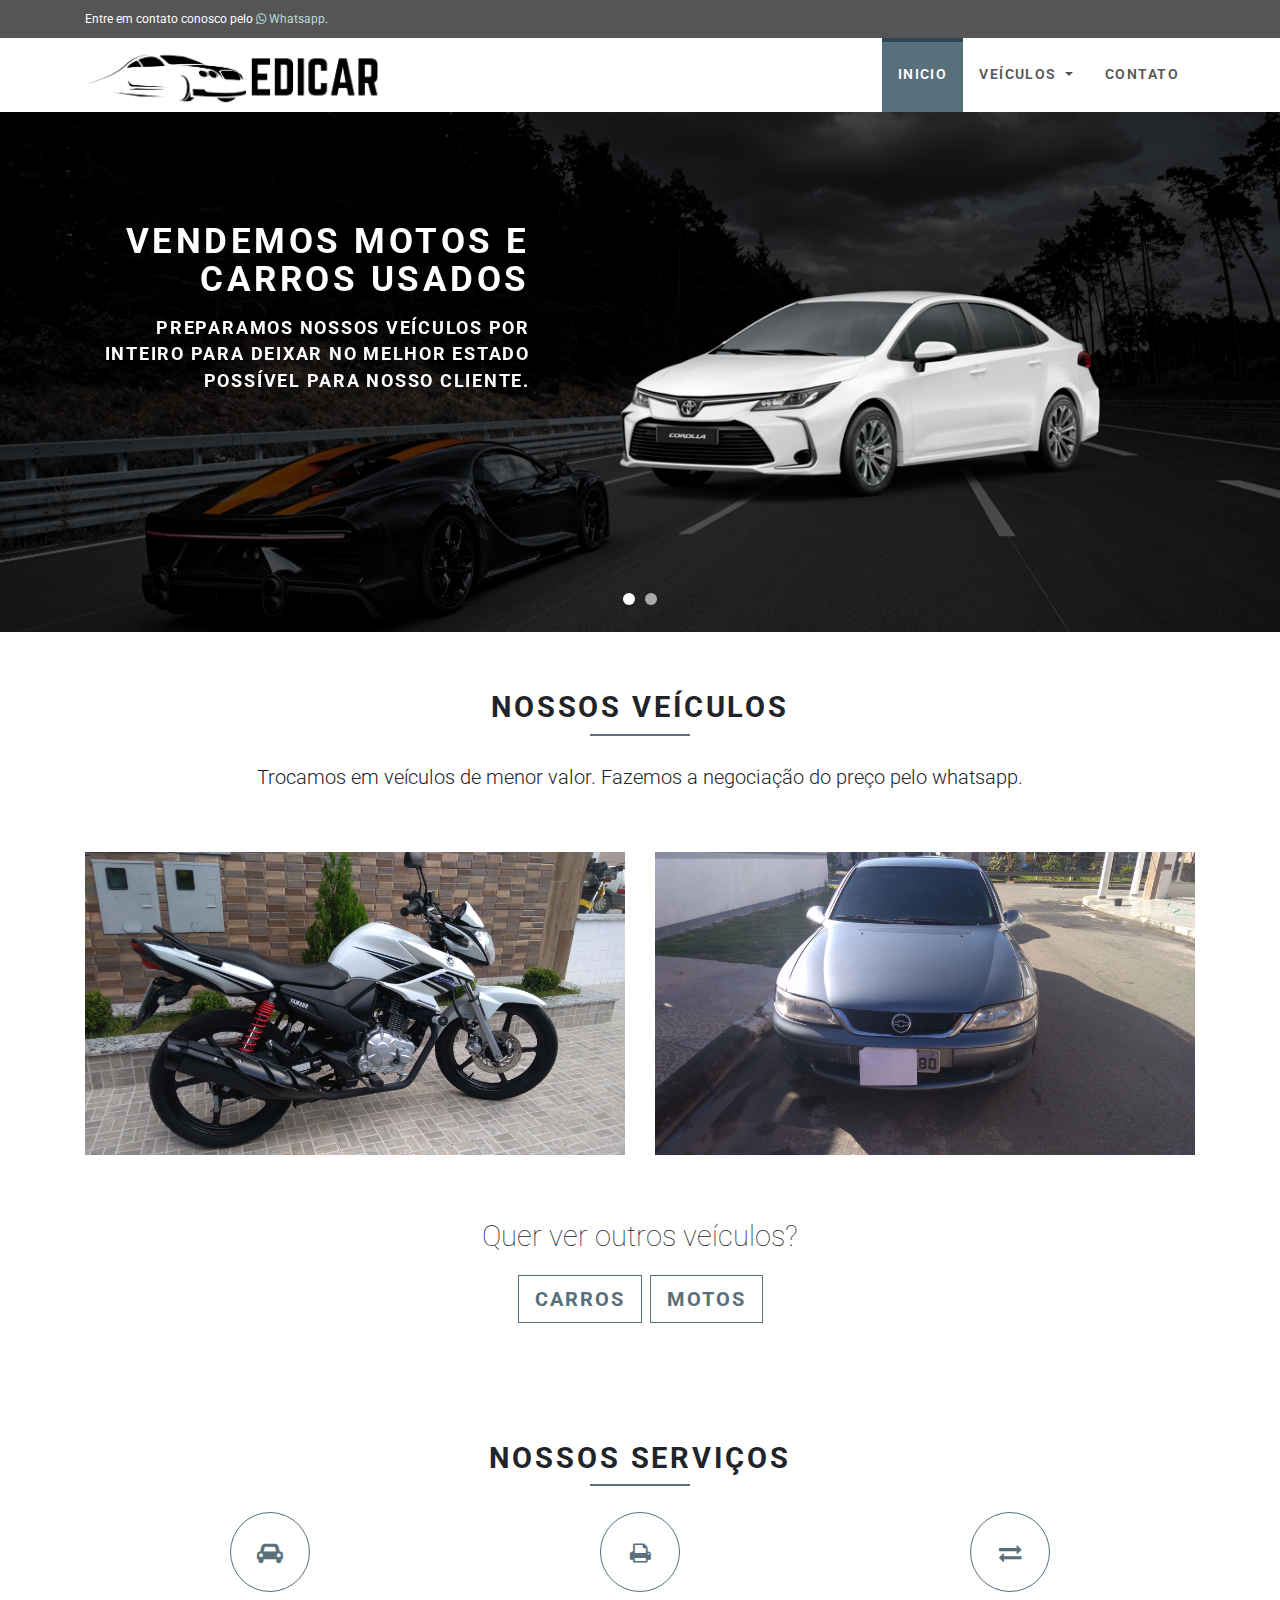
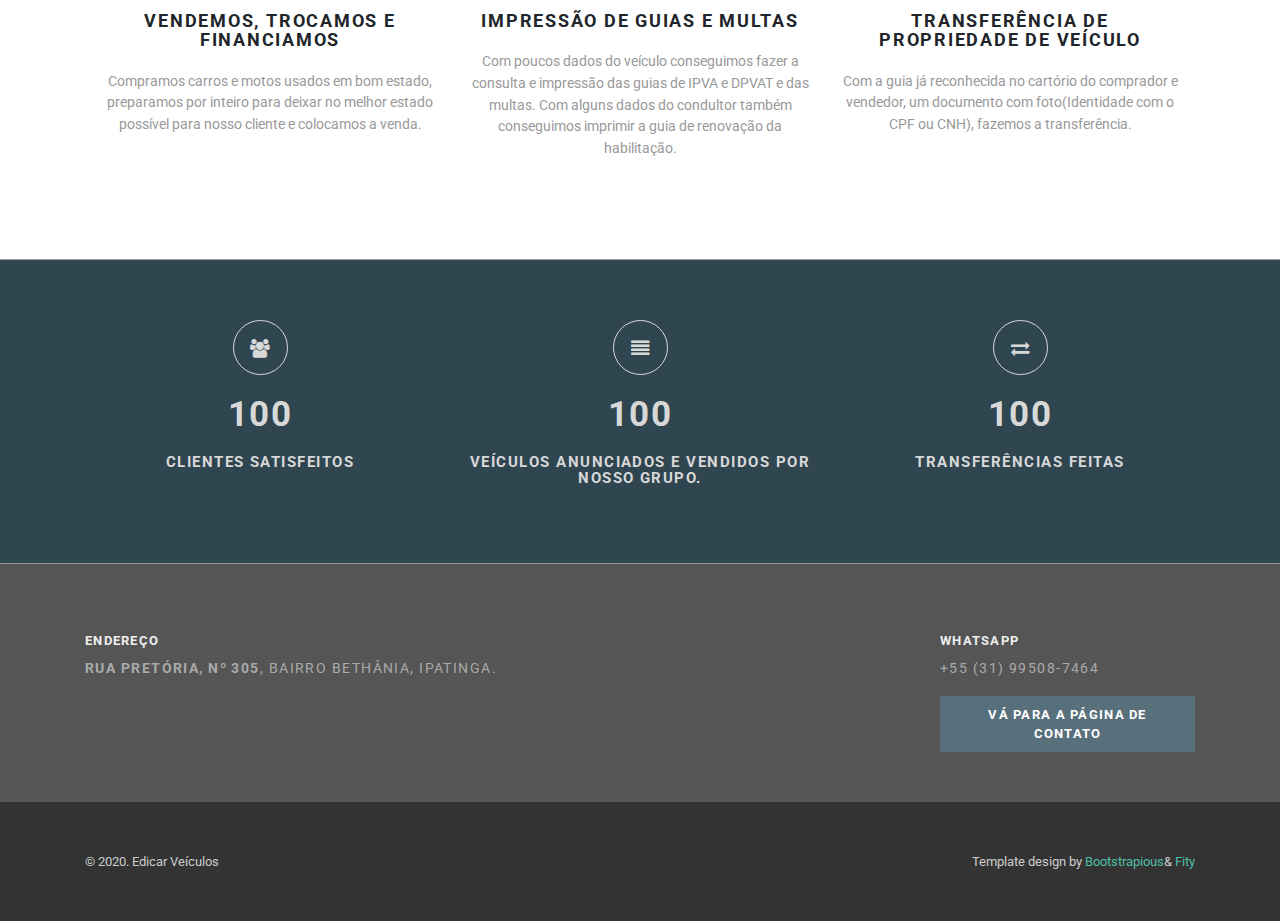
<file: index.html>
<!DOCTYPE html>
<html>
  <head>
    <meta charset="utf-8">
    <meta http-equiv="X-UA-Compatible" content="IE=edge">
    <title>EdiCar</title>
    <meta name="description" content="">
    <meta name="viewport" content="width=device-width, initial-scale=1">
    <meta name="robots" content="all,follow">
    <!-- Bootstrap CSS-->
    <link rel="stylesheet" href="vendor/bootstrap/css/bootstrap.min.css">
    <!-- Font Awesome CSS-->
    <link rel="stylesheet" href="vendor/font-awesome/css/font-awesome.min.css">
    <!-- Google fonts - Roboto-->
    <link rel="stylesheet" href="https://fonts.googleapis.com/css?family=Roboto:300,400,700">
    <!-- Bootstrap Select-->
    <link rel="stylesheet" href="vendor/bootstrap-select/css/bootstrap-select.min.css">
    <!-- owl carousel-->
    <link rel="stylesheet" href="vendor/owl.carousel/assets/owl.carousel.css">
    <link rel="stylesheet" href="vendor/owl.carousel/assets/owl.theme.default.css">
    <!-- theme stylesheet-->
    <link rel="stylesheet" href="css/style.default.css" id="theme-stylesheet">
    <!-- Custom stylesheet - for your changes-->
    <link rel="stylesheet" href="css/custom.css">
    <!-- Favicon and apple touch icons-->
    <link rel="shortcut icon" href="img/favicon.ico" type="image/x-icon">
    <link rel="apple-touch-icon" href="img/apple-touch-icon.png">
    <link rel="apple-touch-icon" sizes="57x57" href="img/apple-touch-icon-57x57.png">
    <link rel="apple-touch-icon" sizes="72x72" href="img/apple-touch-icon-72x72.png">
    <link rel="apple-touch-icon" sizes="76x76" href="img/apple-touch-icon-76x76.png">
    <link rel="apple-touch-icon" sizes="114x114" href="img/apple-touch-icon-114x114.png">
    <link rel="apple-touch-icon" sizes="120x120" href="img/apple-touch-icon-120x120.png">
    <link rel="apple-touch-icon" sizes="144x144" href="img/apple-touch-icon-144x144.png">
    <link rel="apple-touch-icon" sizes="152x152" href="img/apple-touch-icon-152x152.png">
    <!-- Tweaks for older IEs--><!--[if lt IE 9]>
        <script src="https://oss.maxcdn.com/html5shiv/3.7.3/html5shiv.min.js"></script>
        <script src="https://oss.maxcdn.com/respond/1.4.2/respond.min.js"></script><![endif]-->
  </head>
  <body>
    <div id="all">
      <!-- Top bar-->
      <div class="top-bar">
        <div class="container">
          <div class="row d-flex align-items-center">
            <div class="col-md-6 d-md-block d-none">
              <p>Entre em contato conosco pelo <a href="#"><i class="fa fa-whatsapp"></i> Whatsapp</a>.</p>
            </div>
            <div class="col-md-6">
              <div class="d-flex justify-content-md-end justify-content-between">
                <ul class="list-inline contact-info d-block d-md-none">
                  <li class="list-inline-item"><a href="https://api.whatsapp.com/send?phone=5531995087464"><i class="fa fa-whatsapp"></i>Whatsapp</a> para contato.</li>
                </ul>
              </div>
            </div>
          </div>
        </div>
      </div>
      <!-- Top bar end-->
      <!-- Navbar Start-->
      <header class="nav-holder make-sticky">
        <div id="navbar" role="navigation" class="navbar navbar-expand-lg">
          <div class="container"><a href="index.html" class="navbar-brand home"><img src="img/logo.png" alt="Edicar logo" class="d-none d-md-inline-block logo"><img src="img/logo.png" alt="Edicar logo" class="d-inline-block d-md-none logo-small"><span class="sr-only">Universal - go to homepage</span></a>
            <button type="button" data-toggle="collapse" data-target="#navigation" class="navbar-toggler btn-template-outlined"><span class="sr-only">Toggle navigation</span><i class="fa fa-align-justify"></i></button>
            <div id="navigation" class="navbar-collapse collapse">
              <ul class="nav navbar-nav ml-auto">
                <li class="nav-item active"><a href="index.html" >Inicio </a></li>
                <li class="nav-item dropdown"><a href="javascript: void(0)" data-toggle="dropdown" class="dropdown-toggle">Veículos <b class="caret"></b></a>
                  <ul class="dropdown-menu">
                    <li class="dropdown-item"><a href="carros.html" class="nav-link">Lista de Carros</a></li>
                    <li class="dropdown-item"><a href="motos.php" class="nav-link">Lista de Motos</a></li>
                  </ul>
                </li>
                <li class="nav-item"><a href="contato.html" >Contato <b class="caret"></b></a></li>
              </ul>
            </div>
            <div id="search" class="collapse clearfix">
              <form role="search" class="navbar-form">
                <div class="input-group">
                  <input type="text" placeholder="Search" class="form-control"><span class="input-group-btn">
                    <button type="submit" class="btn btn-template-main"><i class="fa fa-search"></i></button></span>
                </div>
              </form>
            </div>
          </div>
        </div>
      </header>
      <!-- Navbar End-->
      
      <section style="background: url('img/photo.jpg') center center repeat; background-size: cover;" class="relative-positioned">
        <!-- Carousel Start-->
        <div class="home-carousel">
          <div class="dark-mask mask-primary"></div>
          <div class="container">
            <div class="homepage owl-carousel">
              <div class="item">
                <div class="row">
                  <div class="col-md-5 text-right">
                    <p><img src="img/logo.png" alt="" class="ml-auto"></p>
                    <h1>VENDEMOS MOTOS E CARROS USADOS</h1>
                    <p>Preparamos nossos veículos por inteiro para deixar no melhor estado possível para nosso cliente.</p>
                  </div>
                  <div class="col-md-7"><img src="img/corolla.png" alt="" class="img-fluid"></div>
                </div>
              </div>
              <div class="item">
                <div class="row">
                  <div class="col-md-7 text-center"><img src="img/cb1000.png" alt="" class="img-fluid"></div>
                  <div class="col-md-5">
                    <h2>Fazemos serviço de despachante</h2>
                    <ul class="list-unstyled">
                      <li>Fazemos a consulta da situação</li>
                      <li>Fazemos o emplacamento</li>
                      <li>Fazemos a transferencia de propriedade</li>
                      <li>Fazemos a consulta e emissão das guias de IPVA e DPVAT</li>
                    </ul>
                  </div>
                </div>
              </div>
            </div>
          </div>
        </div>
        <!-- Carousel End-->
      </section>

      
      <section class="bar background-white no-mb">
        <div data-animate="fadeInUpBig" class="container"> 
          <div class="row">
            <div class="col-md-12">
              <div class="heading text-center">
                <h2>Nossos Veículos</h2>
              </div>
              <p class="lead">Trocamos em veículos de menor valor. Fazemos a negociação do preço pelo whatsapp.</p>
              <div class="row portfolio text-center color-white">
                <div class="col-md-6">
                  <div class="box-image">
                    <div class="image"><img src="img/Motos/0001/1.jpg" alt="" class="img-fluid">
                      <div class="overlay d-flex align-items-center justify-content-center">
                        <div class="content">
                          <div class="name">
                            <h3><a href="moto-detalhe.html" class="color-white">Fazer 150 2014 Branca</a></h3>
                          </div>
                          <div class="text">
                            <p class="buttons"><a href="moto-detalhe.html" class="btn btn-template-outlined-white">Ver Moto</a><a href="motos.php" class="btn btn-template-outlined-white">Ver Outras Motos</a></p>
                          </div>
                        </div>
                      </div>
                    </div>
                  </div>
                </div>
                <div class="col-md-6">
                  <div class="box-image">
                    <div class="image"><img src="img/Carros/001/1.jpg" alt="" class="img-fluid">
                      <div class="overlay d-flex align-items-center justify-content-center">
                        <div class="content">
                          <div class="name">
                            <h3><a href="carro-detalhe.html" class="color-white">Ford Focus 2010 Prata</a></h3>
                          </div>
                          <div class="text">
                            <p class="buttons"><a href="carro-detalhe.html" class="btn btn-template-outlined-white">Ver Carro</a><a href="carros.html" class="btn btn-template-outlined-white">Ver outros Carros</a></p>
                          </div>
                        </div>
                      </div>
                    </div>
                  </div>
                </div>
              </div>
              <div class="see-more text-center">
                <p>Quer ver outros veículos?</p><a href="carros.html" class="btn btn-lg btn-template-outlined">Carros</a> <a href="motos.html" class="btn btn-lg btn-template-outlined separador">Motos</a>
              </div>
            </div>
          </div>
        </div>
      </section>

      <section class="bar">
        <div class="container text-center">
          <div class="col-md-12">
            <div class="heading text-center">
              <h2>Nossos Serviços</h2>
            </div>
            <div class="row">
              <div class="col-lg-4 col-md-6">
                <div class="box-simple">
                  <div class="icon-outlined"><i class="fa fa-car"></i></div>
                  <h3 class="h4">Vendemos, Trocamos e Financiamos</h3>
                  <p>Compramos carros e motos usados em bom estado, preparamos por inteiro para deixar no melhor estado possível para nosso cliente e colocamos a venda.</p>
                </div>
              </div>
              <div class="col-lg-4 col-md-6">
                <div class="box-simple">
                  <div class="icon-outlined"><i class="fa fa-print"></i></div>
                  <h3 class="h4">Impressão de Guias e Multas</h3>
                  <p>Com poucos dados do veículo conseguimos fazer a consulta e impressão das guias de IPVA e DPVAT e das multas. Com alguns dados do condultor também conseguimos imprimir a guia de renovação da habilitação.</p>
                </div>
              </div>
              <div class="col-lg-4 col-md-6">
                <div class="box-simple">
                  <div class="icon-outlined"><i class="fa fa-exchange"></i></div>
                  <h3 class="h4">transferência de propriedade de veículo</h3>
                  <p>Com a guia já reconhecida no cartório do comprador e vendedor, um documento com foto(Identidade com o CPF ou CNH), fazemos a transferência.</p>
                </div>
              </div>
            </div>
          </div>
        </div>
      </section>

      <section class="bar background-pentagon no-mb">
        <div class="container">
          <div class="row showcase text-center">
            <div class="col-md-4 col-sm-6">
              <div class="item">
                <div class="icon-outlined icon-sm icon-thin"><i class="fa fa-users"></i></div>
                <h4><span class="h1 counter">100</span><br>Clientes satisfeitos</h4>
              </div>
            </div>
            <div class="col-md-4 col-sm-6">
              <div class="item">
                <div class="icon-outlined icon-sm icon-thin"><i class="fa fa-align-justify"></i></div>
                <h4><span class="h1 counter">100</span><br> Veículos anunciados e vendidos por nosso grupo.</h4>
              </div>
            </div>
            <div class="col-md-4 col-sm-6">
              <div class="item">
                <div class="icon-outlined icon-sm icon-thin"><i class="fa fa-exchange"></i></div>
                <h4><span class="h1 counter">100</span><br>transferências Feitas</h4>
              </div>
            </div>
          </div>
        </div>
      </section>

      <!-- FOOTER -->
      <footer class="main-footer">
        <div class="container">
          <div class="row">
            <div class="col-lg-9">
              <h4 class="h6">Endereço</h4>
              <p class="text-uppercase"><strong>Rua Pretória, nº 305</strong>, Bairro Bethânia, Ipatinga.</p>
              <hr class="d-block d-lg-none">
            </div>

            <div class="col-lg-3">
              <h4 class="h6">Whatsapp</h4>
              <p class="text-uppercase">+55 (31) 99508-7464</p><a href="contact.html" class="btn btn-template-main">Vá para a página de contato</a>
              <hr class="d-block d-lg-none">
            </div>
          </div>
        </div>
        <div class="copyrights">
          <div class="container">
            <div class="row">
              <div class="col-lg-4 text-center-md">
                <p>&copy; 2020. Edicar Veículos</p>
              </div>
              <div class="col-lg-8 text-right text-center-md">
                <p>Template design by <a href="https://bootstrapious.com/snippets">Bootstrapious </a>&  <a href="https://fity.cz/">Fity</a></p>
                <!-- Please do not remove the backlink to us unless you purchase the Attribution-free License at https://bootstrapious.com/donate. Thank you. -->
              </div>
            </div>
          </div>
        </div>
      </footer>
    </div>
    <!-- Javascript files-->
    <script src="vendor/jquery/jquery.min.js"></script>
    <script src="vendor/popper.js/umd/popper.min.js"> </script>
    <script src="vendor/bootstrap/js/bootstrap.min.js"></script>
    <script src="vendor/jquery.cookie/jquery.cookie.js"> </script>
    <script src="vendor/waypoints/lib/jquery.waypoints.min.js"> </script>
    <script src="vendor/jquery.counterup/jquery.counterup.min.js"> </script>
    <script src="vendor/owl.carousel/owl.carousel.min.js"></script>
    <script src="vendor/owl.carousel2.thumbs/owl.carousel2.thumbs.min.js"></script>
    <script src="js/jquery.parallax-1.1.3.js"></script>
    <script src="vendor/bootstrap-select/js/bootstrap-select.min.js"></script>
    <script src="vendor/jquery.scrollto/jquery.scrollTo.min.js"></script>
    <script src="js/front.js"></script>
  </body>
</html>
</file>
<file: css/style.default.css>
/*

==================================================================================
==================================================================================

Universal Template 

https://bootstrapious.com/p/universal-business-e-commerce-template

==================================================================================
==================================================================================

*/
/*
*
* =====================
* GENERAL
* =====================
*
*/
.boxed {
  background: url("../img/boxed-pattern.png");
}

.boxed #all {
  max-width: 1200px;
  margin: 0 auto;
  background: #fff;
  -webkit-box-shadow: 0 0 5px #ccc;
  box-shadow: 0 0 5px #ccc;
}

a {
  -webkit-transition: all 0.3s !important;
  transition: all 0.3s !important;
  display: inline-block;
}

button {
  cursor: pointer;
}

strong {
  font-weight: 700;
}

p.lead {
  margin-bottom: 40px;
  text-align: center;
}

.accent {
  color: #4fbfa8;
}

.tooltip {
  font-family: "Roboto", Helvetica, Arial, sans-serif;
}

.bs-select .dropdown-menu .dropdown-menu {
  min-height: 20px;
  display: block;
}

.bs-select .dropdown-menu .dropdown-menu a {
  padding: 6px 10px;
  color: #666;
  font-weight: 700;
  text-decoration: none !important;
  display: block;
  font-size: .8rem;
  text-transform: uppercase;
  letter-spacing: 0.1em;
  font-family: "Roboto", Helvetica, Arial, sans-serif;
  outline: none;
}

.heading-light {
  font-weight: 300 !important;
}

.text-bold {
  font-weight: 700;
}

.text-small {
  font-size: 0.9rem;
}

.text-uppercase {
  text-transform: uppercase;
  letter-spacing: 0.1em;
}

.no-letter-spacing {
  letter-spacing: 0 !important;
}

.bar {
  padding: 60px 0;
}

.bar.padding-big {
  padding: 50px 0;
}

.pagination {
  margin-top: 20px;
}

#pagination .pagination {
  margin-bottom: 40px;
}

.text-sm, .form-group label, #blog-listing-big .date-comments a, #blog-listing-medium .date-comments a, #blog-listing-big p.intro, #blog-listing-medium p.intro {
  font-size: 0.9rem;
}

.text-xs {
  font-size: 0.9rem;
}

.text-xs * {
  font-size: 0.9rem;
}

@media (max-width: 767px) {
  .text-sm-center {
    text-align: center !important;
  }
}

@media (max-width: 991px) {
  .text-md-center {
    text-align: center !important;
  }
}

@media (max-width: 1199px) {
  .text-lg-center {
    text-align: center !important;
  }
}

@media (max-width: 767px) {
  .text-center-sm {
    text-align: center !important;
  }
}

@media (max-width: 991px) {
  .text-center-md {
    text-align: center !important;
  }
}

@media (max-width: 1199px) {
  .text-center-sm, .text-center-xs {
    text-align: center !important;
  }
}

.bg-gray {
  background: #e9ecef !important;
}

.bg-gray-dark {
  background: #555 !important;
}

.bg-primary {
  background: #4fbfa8 !important;
}

.color-white {
  color: #fff !important;
}

.color-white * {
  color: #fff !important;
}

.bg-white {
  background: #fff !important;
}

.bg-fixed {
  background-attachment: fixed !important;
}

.light-gray {
  background: #eee;
}

.no-mb {
  margin-bottom: 0 !important;
}

.no-mt {
  margin-top: 0 !important;
}

.no-horizontal-padding {
  padding-left: 0 !important;
  padding-right: 0 !important;
}

.mb-small {
  margin-bottom: 20px !important;
}

.no-padding-top {
  padding-top: 0 !important;
}

.no-padding-bottom {
  padding-bottom: 0 !important;
}

.padding-horizontal {
  padding-left: 30px !important;
  padding-right: 30px !important;
}

.relative-positioned {
  position: relative;
  z-index: 1;
}

.jumbotron {
  margin: 0;
}

.owl-carousel.equal-height .owl-stage {
  display: -webkit-box !important;
  display: -ms-flexbox !important;
  display: flex !important;
  -webkit-box-align: stretch !important;
  -ms-flex-align: stretch !important;
  align-items: stretch !important;
}

.background-pentagon, #heading-breadcrumbs {
  background: #2F4550;
  color: whitesmoke;
  border-top: 1px solid #999;
  border-bottom: 1px solid #999;
}

.heading, .panel-heading {
  margin-bottom: 1rem;
}

.heading h1, .panel-heading h1, .heading h2, .panel-heading h2, .heading h3, .panel-heading h3, .heading h4, .panel-heading h4, .heading h5, .panel-heading h5, .heading h6, .panel-heading h6 {
  line-height: 1.1;
  display: inline-block;
  margin-bottom: 0;
  padding-bottom: 10px;
  text-transform: uppercase;
  letter-spacing: 0.1em;
}

.heading h1:after, .panel-heading h1:after, .heading h2:after, .panel-heading h2:after, .heading h3:after, .panel-heading h3:after, .heading h4:after, .panel-heading h4:after, .heading h5:after, .panel-heading h5:after, .heading h6:after, .panel-heading h6:after {
  content: " ";
  display: block;
  width: 100px;
  height: 2px;
  margin-top: .6rem;
  background: #586F7C;
}

.heading.text-center h1:after, .text-center.panel-heading h1:after, .heading.text-center h2:after, .text-center.panel-heading h2:after, .heading.text-center h3:after, .text-center.panel-heading h3:after, .heading.text-center h4:after, .text-center.panel-heading h4:after, .heading.text-center h5:after, .text-center.panel-heading h5:after, .heading.text-center h6:after, .text-center.panel-heading h6:after {
  margin-left: auto;
  margin-right: auto;
}

.buttons a {
  margin: 0 3px;
}

.dropdown-item.active, .dropdown-item:active {
  background: #9adacd;
}

.card {
  border-radius: 0;
  margin-bottom: 10px;
}

.card-header {
  border-radius: 0;
  padding: 20px;
}

.card-header h1, .card-header h2, .card-header h3, .card-header h4, .card-header h5, .card-header h6 {
  text-transform: uppercase;
  letter-spacing: 0.1em;
  font-size: 0.935rem;
  margin: 0 !important;
}

.card-header a {
  color: #333;
}

.card-body p {
  font-size: 0.9rem;
  color: #333;
}

.alert {
  border-radius: 0;
}

#heading-breadcrumbs {
  padding: 2rem 0;
  border-top: none !important;
  border-bottom: none !important;
}

#heading-breadcrumbs .breadcrumb {
  margin-bottom: 0;
  background: none;
  font-size: 0.9rem;
}

#heading-breadcrumbs h1 {
  text-transform: uppercase;
  letter-spacing: 0.1em;
  margin-bottom: 0;
}

#heading-breadcrumbs li {
  text-transform: uppercase;
  letter-spacing: 0.1em;
}

.row.no-space {
  margin-left: 0;
  margin-right: 0;
}

.row.no-space div[class*="col-"] {
  padding: 0;
}

.row.no-space .box-image {
  margin: 0;
}

.owl-carousel .owl-dots {
  margin-top: 20px;
  text-align: center;
}

.owl-carousel .owl-dots .owl-dot {
  display: inline-block;
  margin: 0 5px;
}

.owl-carousel .owl-dots .owl-dot.active span {
  background: #fff;
}

.owl-carousel .owl-dots .owl-dot span {
  display: block;
  width: 12px;
  height: 12px;
  border-radius: 50%;
  background: #aaa;
}

.dark-mask {
  background: rgba(0, 0, 0, 0.3);
  width: 100%;
  height: 100%;
  position: absolute;
  top: 0;
  left: 0;
  z-index: -1;
}

.dark-mask.mask-primary {
  background: rgba(0, 0, 0, 0.7);
}

.icon-outlined {
  width: 80px;
  height: 80px;
  line-height: 80px;
  text-align: center;
  display: inline-block;
  font-size: 1.4rem;
  border-radius: 50%;
  border: 2px solid #fff;
  margin-bottom: 20px;
}

.icon-outlined.icon-lg {
  font-size: 2rem;
}

.icon-outlined.icon-sm {
  width: 55px;
  height: 55px;
  line-height: 55px;
  text-align: center;
  font-size: 1.15rem;
}

.icon-outlined.icon-thin {
  border-width: 1px;
}

.icon-filled {
  width: 24px;
  height: 24px;
  line-height: 24px;
  background: #4fbfa8;
  color: #fff;
  text-align: center;
  border-radius: 50%;
  font-size: 0.75rem;
}

.ul-icons .icon-filled {
  display: inline-block;
  margin-right: 10px;
}

.ul-icons li {
  margin-bottom: 20px;
  color: #555;
  font-size: 0.9rem;
}

.ul-icons a {
  display: inline;
}

ul.social {
  margin: 15px 0;
}

ul.social a {
  width: 28px;
  height: 28px;
  line-height: 28px;
  background: #555;
  color: #fff;
  text-align: center;
  border-radius: 50%;
  margin: 0 2px;
  font-size: 0.8rem;
}

ul.social a:hover {
  -webkit-transform: scale(1.1);
  transform: scale(1.1);
}

ul.social a.facebook {
  background: #4561ae;
}

ul.social a.gplus {
  background: #c22026;
}

ul.social a.twitter {
  background: #34ccff;
}

ul.social a.email {
  background: #4b8046;
}

.showcase {
  color: rgb(216, 216, 216);
}

.showcase .icon-outlined {
  border-color: rgb(216, 216, 216);
}

.showcase .counter {
  margin-bottom: 20px;
  display: inline-block;
  margin-top: 0;
}

.showcase h4 {
  text-transform: uppercase;
  letter-spacing: 0.1em;
  font-size: 0.935rem;
  margin-top: 0;
}

.form-control {
  border-radius: 0;
}

.form-control:focus {
  border-color: #4fbfa8;
  -webkit-box-shadow: 0 0 0 0.2rem rgba(79, 191, 168, 0.25);
  box-shadow: 0 0 0 0.2rem rgba(79, 191, 168, 0.25);
}

.form-group label {
  color: #555;
}

.card-primary {
  border-radius: 0;
  border-color: #4fbfa8;
}

.card-primary .card-header {
  background: #4fbfa8;
  color: #fff;
  border: none;
  border-radius: 0;
}

.card-primary .card-header a {
  color: #fff;
  text-transform: uppercase;
  font-weight: 300;
  letter-spacing: 0.05em;
}

.card-primary .card-body {
  border-color: #4fbfa8;
}

.card-body li {
  font-size: 0.9rem;
}

table {
  font-size: 0.9rem;
}

table img {
  min-width: 50px !important;
  max-width: 50px !important;
  height: 50px;
}

table input[type="number"] {
  max-width: 50px;
}

.nav-tabs {
  border-bottom: none;
}

.nav-tabs a.nav-link {
  border-radius: 0 !important;
  font-size: 0.9rem;
}

.tab-content {
  padding: 20px;
  border: 1px solid #ddd;
  font-size: 0.9rem;
}

.top-bar {
  background: #555;
  color: #fff;
  font-size: 0.9rem;
  padding: 10px 0;
}

.top-bar.top-bar-light {
  background: #fff;
  color: #555;
  border-bottom: 1px solid #ddd;
}

.top-bar.top-bar-light a.login-btn, .top-bar.top-bar-light a.signup-btn {
  color: #555 !important;
}

.top-bar.top-bar-light a.login-btn span, .top-bar.top-bar-light a.signup-btn span {
  display: inline-block;
}

.top-bar p {
  margin-bottom: 0;
  font-size: 0.75rem;
}

.top-bar ul {
  margin-bottom: 0;
}

.top-bar a.login-btn, .top-bar a.signup-btn {
  color: #eee;
  text-transform: uppercase;
  letter-spacing: 0.1em;
  text-decoration: none !important;
  font-size: 0.75rem;
  font-weight: 700;
  margin-right: 10px;
}

.top-bar a.login-btn i, .top-bar a.signup-btn i {
  margin-right: 10px;
}

.top-bar ul.social-custom {
  margin-left: 20px;
}

.top-bar ul.social-custom li {
  padding: 0;
  margin: 0;
}

.top-bar ul.social-custom a {
  text-decoration: none !important;
  font-size: 0.7rem;
  width: 26px;
  height: 26px;
  line-height: 26px;
  color: #999;
  text-align: center;
  border-radius: 50%;
  margin: 0;
}

.top-bar ul.social-custom a:hover {
  background: #4fbfa8;
  color: #fff;
}

.top-bar .contact-info {
  margin-right: 20px;
}

.top-bar .contact-info a {
  font-size: 0.8rem;
}

.modal .modal-header h4 {
  text-transform: uppercase;
  letter-spacing: 0.1em;
}

.modal input::-moz-placeholder {
  font-size: 0.85rem;
}

.modal input::-webkit-input-placeholder {
  font-size: 0.85rem;
}

.modal input:-ms-input-placeholder {
  font-size: 0.85rem;
}

.modal p {
  font-size: 0.85rem;
}

header.nav-holder.sticky {
  position: fixed;
  top: 0;
  left: 0;
  width: 100%;
  background: #fff;
  z-index: 999;
  -webkit-box-shadow: 2px 2px 3px rgba(0, 0, 0, 0.1);
  box-shadow: 2px 2px 3px rgba(0, 0, 0, 0.1);
}

#navbar {
  background: #fff;
  padding-top: 0;
  padding-bottom: 0;
}

#navbar .navbar-toggler {
  font-size: 0.9rem;
  padding: 10px 15px;
  border-color: #ddd;
}

#navbar ul ul a {
  padding-left: 0 !important;
}

#navbar .dropdown-menu {
  border-radius: 0;
  -webkit-box-shadow: 2px 2px 5px rgba(0, 0, 0, 0.1);
  box-shadow: 2px 2px 5px rgba(0, 0, 0, 0.1);
  margin-top: 0;
  padding-top: 0;
  padding-bottom: 0;
}

#navbar .dropdown-menu .dropdown-item {
  padding: 0;
}

#navbar .dropdown-menu h5 {
  text-transform: uppercase;
  letter-spacing: 0.1em;
  padding-bottom: 5px;
  border-bottom: 1px dotted #ccc;
  margin-top: .7rem;
  margin-bottom: .5rem;
}

#navbar .dropdown-menu a.nav-link {
  font-size: 0.75rem;
  letter-spacing: 0.1em;
  text-transform: uppercase !important;
  border-bottom: 1px solid #eee;
  padding: 15px 20px !important;
}

#navbar .dropdown-menu a.nav-link:hover {
  -webkit-transform: translateX(5px);
  transform: translateX(5px);
  color: #2F4550;
}

#navbar .dropdown-submenu {
  position: relative;
}

#navbar .dropdown-submenu > .dropdown-menu {
  top: 0;
  left: 100%;
  margin-top: -2px;
  font-size: 1em;
}

#navbar .menu-large {
  position: static !important;
}

#navbar .menu-large .megamenu {
  padding: 20px;
  width: 100%;
  max-width: 1140px;
  left: 50%;
  -webkit-transform: translateX(-50%);
  transform: translateX(-50%);
  margin-top: -1px;
}

#navbar .menu-large a.nav-link {
  padding: 7px !important;
  padding-left: 0 !important;
}

#navbar .navbar-nav > li.active > a {
  background: #586F7C !important;
  color: #fff !important;
  text-decoration: none !important;
  border-color: #2F4550 !important;
}

#navbar .navbar-nav > li > a {
  margin: 0;
  padding: 1.4rem 1rem 1.6rem;
  color: #555;
  font-weight: 600;
  text-transform: uppercase;
  letter-spacing: 0.1em;
  font-size: 0.9rem;
  text-decoration: none;
  border-top: .3rem solid transparent;
}

#navbar .navbar-nav > li > a:hover {
  background: #586f7c7c;
  border-color: #586f7cd3;
}

#navbar .navbar-nav > li > a:focus {
  background: #586F7C !important;
  color: #fff !important;
  text-decoration: none !important;
  border-color: #2F4550 !important;
}

#navbar.nav-light .navbar-nav > li.active a.dropdown-toggle,
#navbar.nav-light .navbar-nav > li.active a.dropdown-toggle:hover {
  background: none !important;
  color: #555 !important;
  text-decoration: underline !important;
  border-color: #586F7C !important;
}

#navbar.nav-light .navbar-nav > li > a:hover {
  background: none !important;
  border-color: #586F7C !important;
}

#navbar.nav-light .navbar-nav > li > a:focus {
  background: none !important;
  color: #555 !important;
  text-decoration: underline !important;
  border-color: #586F7C !important;
}

@media (max-width: 991px) {
  #navbar {
    padding-top: 1rem;
    padding-bottom: 1rem;
  }
  #navbar .menu-large .megamenu {
    width: 100%;
    left: 0 !important;
    -webkit-transform: none !important;
    transform: none !important;
  }
  #navbar .navbar-collapse {
    max-height: 600px;
    overflow-y: auto;
    margin-top: 1rem;
  }
  #navbar .navbar-nav > li > a {
    padding: 0 10px;
    height: 45px;
    line-height: 45px;
    border-top: 0;
    font-size: 0.85rem;
    width: 100%;
  }
  #navbar .navbar-nav > li > a:hover {
    background: #586f7c71;
    border-color: #586f7cc4;
  }
  #navbar .dropdown-menu {
    border: none;
    -webkit-box-shadow: none;
    box-shadow: none;
  }
}

.btn {
  text-transform: uppercase;
  letter-spacing: 0.1em;
}

.btn-template-main {
  background: #586F7C;
  border: 1px solid #586F7C !important;
  color: #fff !important;
  border-radius: 0 !important;
  text-decoration: none;
}

.btn-template-main:hover, .btn-template-main:focus {
  background: #586F7C;
  color: #fff !important;
  border-color: #586F7C !important;
}

.btn-template-white {
  background: #fff;
  color: #4fbfa8 !important;
  border: 1px solid #4fbfa8 !important;
  border-radius: 0 !important;
  text-decoration: none;
}

.btn-template-white:hover, .btn-template-white:focus {
  background: #4fbfa8 !important;
  color: #fff !important;
}

.btn-template-outlined {
  background: none;
  border: 1px solid #586F7C !important;
  color: #586F7C;
  border-radius: 0 !important;
  text-decoration: none;
}

.btn-template-outlined:hover, .btn-template-outlined:focus {
  background: #586F7C;
  color: #fff !important;
}

.btn-template-outlined-white {
  background: none;
  border: 1px solid #fff !important;
  color: #fff;
  border-radius: 0 !important;
  text-decoration: none;
}

.btn-template-outlined-white:hover, .btn-template-outlined-white:focus {
  background: #fff;
  color: #586F7C !important;
}

.btn-template-outlined-black {
  background: none;
  border: 1px solid #333 !important;
  color: #333;
  border-radius: 0 !important;
  text-decoration: none;
}

.btn-template-outlined-black:hover, .btn-template-outlined-black:focus {
  background: #333 !important;
  color: #fff !important;
}

.features-buttons button {
  margin-bottom: 20px;
}

.customers {
  margin-bottom: 40px;
}

.customers .item {
  margin: 0 20px;
}

.customers .item img {
  -webkit-filter: grayscale(100%);
  filter: grayscale(100%);
  -webkit-transition: all 0.3s;
  transition: all 0.3s;
}

.customers .item img:hover {
  -webkit-filter: grayscale(0%);
  filter: grayscale(0%);
}

.testimonials .item {
  margin: 0 5px;
  height: 100%;
}

.testimonials .testimonial {
  padding: 20px;
  background: #fff;
  height: 100%;
}

.testimonials .text {
  font-size: 0.85rem;
}

.testimonials .text p {
  color: #999;
}

.testimonials .avatar {
  min-width: 60px;
  max-width: 60px;
  min-height: 60px;
  max-height: 60px;
  border-radius: 50%;
  overflow: hidden;
  margin-left: 10px;
}

.testimonials .bottom {
  width: 100%;
}

.testimonials .bottom .testimonial-info {
  text-align: right;
}

.testimonials .bottom h5 {
  text-transform: uppercase;
  letter-spacing: 0.1em;
  margin-bottom: 5px;
}

.testimonials .bottom p {
  font-size: 0.75rem;
  color: #999;
  margin-bottom: 0;
}

.testimonials .icon {
  color: #586F7C;
  font-size: 2rem;
  margin-right: 20px;
}

.testimonials .owl-carousel .owl-stage {
  display: -webkit-box !important;
  display: -ms-flexbox !important;
  display: flex !important;
  -webkit-box-align: stretch !important;
  -ms-flex-align: stretch !important;
  align-items: stretch !important;
}

.testimonials .owl-dot.active span {
  background: #586F7C !important;
}

.home-carousel {
  color: #fff;
}

.home-carousel .owl-carousel {
  padding-top: 60px;
  padding-bottom: 20px;
}

.home-carousel h1, .home-carousel h2 {
  text-transform: uppercase;
  letter-spacing: 0.1em;
}

.home-carousel li, .home-carousel p {
  text-transform: uppercase;
  letter-spacing: 0.1em;
  font-weight: 700;
  font-size: 1.1rem;
  margin-bottom: 10px;
}

.home-carousel p img {
  max-width: 200px;
}

.project .owl-dot.active span {
  background: #586F7C !important;
}

.project .owl-nav {
  position: absolute;
  top: 0;
  right: 0;
  left: auto;
  bottom: auto;
  width: 100%;
  padding: 20px;
  text-align: right;
}

.project .owl-nav .owl-prev, .project .owl-nav .owl-next {
  width: 30px;
  height: 30px;
  line-height: 30px;
  background: #fff;
  color: #586F7C;
  text-align: center;
  border-radius: 50%;
  display: inline-block;
  margin: 0 5px;
  -webkit-transition: all 0.3s;
  transition: all 0.3s;
}

.project .owl-nav .owl-prev:hover, .project .owl-nav .owl-next:hover {
  background: #586F7C;
  color: #fff;
}

@media (max-width: 767px) {
  .home-carousel {
    text-align: center !important;
  }
  .home-carousel p, .home-carousel h1, .home-carousel ul {
    text-align: center !important;
  }
  .home-carousel img {
    margin: 10px auto;
  }
}

.owl-thumbs {
  display: -webkit-box;
  display: -ms-flexbox;
  display: flex;
}

.owl-thumbs button {
  background: none;
  border: none;
  margin: 5px;
  outline: none;
}

.home-blog-post {
  margin: 15px 0;
}

.home-blog-post .image {
  position: relative;
  margin-bottom: 15px;
}

.home-blog-post .overlay {
  width: 100%;
  height: 100%;
  background: #2f4550a6;
  position: absolute;
  top: 0;
  opacity: 0;
  -webkit-transition: all 0.5s;
  transition: all 0.5s;
}

.home-blog-post .overlay a {
  -webkit-transform: translateY(30px);
  transform: translateY(30px);
  opacity: 0;
}

.home-blog-post .overlay i {
  margin-right: 5px;
}

.home-blog-post .text {
  text-align: center;
}

.home-blog-post .text .intro {
  text-align: left;
  margin-bottom: 20px;
  color: #888;
  font-size: 0.9rem;
}

.home-blog-post h4 {
  margin: 10px 0;
  text-transform: uppercase;
  letter-spacing: 0.1em;
}

.home-blog-post .author-category {
  font-size: 0.75rem;
  color: #999;
  text-transform: uppercase;
  letter-spacing: 0.1em;
}

.home-blog-post .author-category a {
  font-weight: 500;
}

.home-blog-post:hover .overlay {
  opacity: 1;
}

.home-blog-post:hover .overlay a {
  -webkit-transform: none;
  transform: none;
  opacity: 1;
}

#blog-listing-big .post, #blog-listing-medium .post {
  margin-bottom: 60px;
}

#blog-listing-big .image, #blog-listing-medium .image {
  margin-bottom: 15px;
}

#blog-listing-big h2 a, #blog-listing-medium h2 a {
  color: #555;
  text-transform: uppercase;
  letter-spacing: 0.1em;
}

#blog-listing-big .author-category, #blog-listing-medium .author-category {
  color: #999;
  text-transform: uppercase;
  letter-spacing: 0.1em;
  font-weight: 300;
  margin-bottom: 10px;
  font-size: .9rem;
}

#blog-listing-big .author-category a, #blog-listing-medium .author-category a {
  font-weight: 500;
  margin-bottom: 0;
}

#blog-listing-big .date-comments, #blog-listing-medium .date-comments {
  margin-bottom: 0;
}

#blog-listing-big .date-comments a, #blog-listing-medium .date-comments a {
  color: #999;
  margin-left: 25px;
}

#blog-listing-big .date-comments i, #blog-listing-medium .date-comments i {
  margin-right: 5px;
}

#blog-listing-big p.intro, #blog-listing-medium p.intro {
  margin-top: 10px;
  color: #777;
}

.pager {
  padding: 20px 0;
  margin-top: 20px;
  border-top: 1px solid #e6e6e6;
}

.disabled a, .disabled a:hover {
  border-color: #999 !important;
  color: #999 !important;
  background: none !important;
  cursor: not-allowed;
}

#blog-post #post-content {
  margin-bottom: 20px;
}

#blog-post .comment {
  margin-bottom: 25px;
}

#blog-post .comment .posted {
  color: #999;
  font-size: 0.8rem;
  margin-bottom: 10px;
}

#blog-post .comment.last {
  margin-bottom: 0;
}

#blog-post .comment p {
  font-size: 0.9rem;
}

#blog-post #comments, #blog-post #comment-form {
  padding: 20px 0;
  margin-top: 20px;
  border-top: solid 1px #eee;
}

#blog-post #comments h4, #blog-post #comment-form h4 {
  margin-bottom: 1.5rem;
}

#blog-post #comment-form {
  margin-bottom: 20px;
}

#blog-post .reply i {
  margin-right: 5px;
}

.box-simple {
  margin-bottom: 40px;
  text-align: center;
}

.box-simple:hover .icon-outlined {
  -webkit-transform: scale(1.1);
  transform: scale(1.1);
}

.box-simple .icon-outlined {
  color: #586F7C;
  border: 1px solid #586F7C;
  -webkit-transition: all 0.3s;
  transition: all 0.3s;
}

.box-simple h3 {
  text-transform: uppercase;
  letter-spacing: 0.1em;
}

.box-simple p {
  color: #999;
  margin: 20px 0;
  font-size: 0.9rem;
}

.box-simple.box-white {
  border: dotted 1px #999;
  padding: 15px 20px;
  margin-bottom: 0;
}

.box-simple.box-white .icon {
  font-size: 2rem;
  margin-bottom: 1rem;
}

.box-simple.box-white p {
  color: #999;
  margin-bottom: 5px;
}

.box-simple.box-dark {
  border: dotted 1px #999;
  padding: 15px 20px;
  margin-bottom: 0;
  color: #fff;
  background: #555;
}

.box-simple.box-dark .icon {
  font-size: 2rem;
  margin-bottom: 1rem;
}

.box-simple.box-dark p {
  margin-bottom: 5px;
  color: #fff;
}

.same-height div[class*="col-"] {
  margin-bottom: 30px;
}

.same-height .box-white, .same-height.box-dark {
  height: 100%;
}

.box-image {
  position: relative;
  margin: 20px 0;
}


.box-image:hover .overlay {
  opacity: 1;
}

.box-image:hover h3, .box-image:hover p, .box-image:hover .buttons {
  opacity: 1;
  -webkit-transform: none;
  transform: none;
}

.box-image:hover p {
  -webkit-transition-delay: 0.1s;
  transition-delay: 0.1s;
}

.box-image:hover .buttons {
  -webkit-transition-delay: 0.2s;
  transition-delay: 0.2s;
}

.box-image .name {
  margin-bottom: 20px;
}

.box-image a {
  text-decoration: none !important;
}

.box-image h3 {
  font-size: 1.125rem;
  text-transform: uppercase;
  letter-spacing: 0.1em;
  -webkit-transition: all 0.3s;
  transition: all 0.3s;
  opacity: 0;
  -webkit-transform: translateY(-50px);
  transform: translateY(-50px);
}

.box-image .overlay {
  width: 100%;
  height: 100%;
  position: absolute;
  top: 0;
  left: 0;
  background: #2f4550c9;
  padding: 20px;
  -webkit-transition: all 0.3s;
  transition: all 0.3s;
  opacity: 0;
}

.box-image .buttons {
  opacity: 0;
  -webkit-transition: all 0.3s;
  transition: all 0.3s;
  -webkit-transform: translateY(20px);
  transform: translateY(20px);
}

.box-image .buttons a {
  margin: 0 3px;
}

.box-image p {
  -webkit-transition: all 0.3s;
  transition: all 0.3s;
  opacity: 0;
  -webkit-transform: translateY(20px);
  transform: translateY(20px);
}

.box-image-text .content {
  text-align: center;
}

.box-image-text p {
  color: #777;
  font-size: 0.9rem;
}

.see-more {
  margin-top: 40px;
}

.see-more p {
  font-size: 1.8rem;
  font-weight: 100;
}

.box {
  margin: 80px 0;
  border-top: 1px solid #ddd;
  border-bottom: 1px solid #ddd;
  padding: 20px;
}

.box a.btn {
  margin-top: 25px;
}

.box .box-header {
  background: #f7f7f7;
  margin: 20px 0 20px;
  padding: 20px;
  border-top: 1px solid #eee;
  text-transform: uppercase;
  letter-spacing: 0.1em;
}

.box .box-footer {
  background: #f7f7f7;
  margin-top: 30px;
  padding: 20px;
  border-top: 1px solid #eee;
}

.box.shipping-method, .box.payment-method {
  margin: 0;
  margin-bottom: 20px;
}

.box.shipping-method h4, .box.payment-method h4 {
  text-transform: uppercase;
  letter-spacing: 0.1em;
  margin-bottom: 5px;
}

.box.shipping-method p, .box.payment-method p {
  font-size: 0.9rem;
  color: #555;
}

.box-image-text {
  margin: 15px 0;
}

.box-image-text .image {
  position: relative;
  margin-bottom: 15px;
}

.box-image-text .overlay {
  width: 100%;
  height: 100%;
  background: rgba(79, 191, 168, 0.6);
  position: absolute;
  top: 0;
  opacity: 0;
  -webkit-transition: all 0.5s;
  transition: all 0.5s;
}

.box-image-text .overlay a {
  -webkit-transform: translateY(30px);
  transform: translateY(30px);
  opacity: 0;
}

.box-image-text .overlay i {
  margin-right: 5px;
}

.box-image-text .text {
  text-align: center;
}

.box-image-text .text .intro {
  text-align: left;
  margin-bottom: 20px;
  color: #888;
  font-size: 0.9rem;
}

.box-image-text h4 {
  margin: 10px 0;
  text-transform: uppercase;
  letter-spacing: 0.1em;
}

.box-image-text .author-category {
  font-size: 0.75rem;
  color: #999;
  text-transform: uppercase;
  letter-spacing: 0.1em;
}

.box-image-text .author-category a {
  font-weight: 500;
}

.box-image-text:hover .overlay {
  opacity: 1;
}

.box-image-text:hover .overlay a {
  -webkit-transform: none;
  transform: none;
  opacity: 1;
}

.box-footer a {
  margin: 0 !important;
}

.box-footer .right-col i {
  margin-left: 5px;
}

.box-footer .left-col i {
  margin-right: 5px;
}

@media (max-width: 767px) {
  .box-footer {
    -webkit-box-pack: center !important;
    -ms-flex-pack: center !important;
    justify-content: center !important;
  }
  .box-footer a {
    margin-bottom: 10px !important;
  }
}

.jumbotron h1, .jumbotron h2 {
  letter-spacing: 0.1em;
}

.jumbotron p {
  letter-spacing: 0.1em;
  font-size: 1.3rem;
}

.package {
  text-align: center;
  border: 1px solid #4fbfa8;
  margin-top: 25px;
  margin-bottom: 20px;
  padding-bottom: 15px;
  overflow: hidden;
}

.package .package-header {
  display: -webkit-box;
  display: -ms-flexbox;
  display: flex;
  -webkit-box-align: center;
  -ms-flex-align: center;
  align-items: center;
  -webkit-box-pack: center;
  -ms-flex-pack: center;
  justify-content: center;
  height: 55px;
}

.package .package-header h5 {
  margin: 0;
  text-transform: uppercase;
  letter-spacing: 0.1em;
  display: inline-block;
  color: #555;
}

.package .package-header .meta-text {
  font-size: 0.8rem;
}

.package h4 {
  margin-top: 1rem;
  margin-bottom: 0;
  color: #333;
}

.package .price-container {
  margin-bottom: 20px;
}

.package .price-container span.period {
  color: #777;
  font-size: 0.9rem;
  margin-left: 10px;
}

.package ul {
  padding: 0 30px;
}

.package ul li {
  padding: 10px;
  border-bottom: 1px solid #eee;
  color: #555;
  font-size: 0.9rem;
}

.package ul i {
  margin-right: 10px;
}

.best-value .package {
  margin-top: 0;
  padding-bottom: 40px;
  border: 1px solid #4fbfa8;
}

.best-value .package .package-header {
  height: 85px;
}

.best-value .package .package-header h5 {
  color: #fff;
}

.team-member {
  margin-bottom: 40px;
}

.team-member .image {
  margin-bottom: 1rem;
}

.team-member a {
  color: #333;
}

.team-member a:hover {
  color: #333;
}

.team-member h3 {
  font-size: 1.125rem;
  text-transform: uppercase;
  letter-spacing: 0.1em;
  margin-bottom: 5px;
}

.team-member p.role {
  font-size: 0.8rem;
  text-transform: uppercase;
  color: #999;
  margin-bottom: 0;
}

.team-member p {
  color: #999;
  font-size: 0.8rem;
}

.team-member-detail p:not(.lead) {
  color: #555;
  font-size: 0.9rem;
}

.portfolio p {
  color: #fff;
}

.portfolio-project p {
  font-size: 0.9rem;
  color: #888;
}

.portfolio-project .project-more p {
  padding: 5px 0;
  font-size: 0.85rem;
}

.portfolio-project .project-more h4 {
  margin-bottom: 5px;
  text-transform: uppercase;
  letter-spacing: 0.1em;
  font-size: 0.88rem;
  color: #555;
}

.portfolio-showcase {
  margin-bottom: 60px;
}

.portfolio-showcase h3 {
  text-transform: uppercase;
  -webkit-transition-property: 0.1rem;
  transition-property: 0.1rem;
}

.portfolio-showcase .buttons {
  margin-top: 40px;
}

.portfolio-showcase p:not(.lead) {
  color: #999;
  font-size: 0.9rem;
}

.portfolio-showcase p.lead {
  color: #666;
}

.product {
  text-align: center;
  position: relative;
  margin-bottom: 40px;
}

.product .image {
  overflow: hidden;
  max-height: 190px;
}

.product .image a {
  margin: 0;
}

.product .text {
  padding: 10px;
  border-bottom: 1px solid #ddd;
}

.product .text h3 {
  min-height: 63px;
}

.product .price {
  font-size: 1.1rem;
}

.product .price del {
  color: #999;
  display: inline-block;
  margin-right: 5px;
}

.product img {
  -webkit-transition: all 0.3s;
  transition: all 0.3s;
}

.product:hover img {
  -webkit-transform: scale(1.1);
  transform: scale(1.1);
}

.product:hover .text {
  border-color: #555;
}

.product a {
  text-transform: uppercase;
  letter-spacing: 0.1em;
  color: #333;
  text-decoration: none !important;
  margin-top: 15px;
}

.products-big .image {
  min-height: 250px;
  max-height: 250px;
}

.goToDescription {
  text-align: center;
  font-size: 0.8rem;
  margin-bottom: 40px;
}

.goToDescription a {
  color: #999;
  text-decoration: underline;
}

table tr td {
  vertical-align: middle !important;
}

#customer-orders a.btn {
  margin-top: 0;
}

#customer-orders table {
  font-size: 0.9rem;
}

#customer-orders th {
  border-top: 0;
}

#customer-order img {
  width: 50px;
}

#customer-order tfoot th {
  font-size: 1.2rem;
  font-weight: 300;
}

#customer-order p {
  font-size: 1.2rem;
  font-weight: 300;
}

#productMain #thumbs {
  margin-top: 30px;
}

#productMain input {
  display: none;
}

#productMain .sizes {
  text-align: center;
}

#productMain .sizes a {
  text-decoration: none !important;
}

#productMain .sizes a:hover {
  background: #4fbfa8;
  color: #fff;
}

#productMain .price {
  text-align: center;
  font-size: 2.5rem;
  margin: 30px 0;
  color: #555;
}

#basket thead th {
  border-top: none;
}

#basket tfoot th {
  font-size: 1.25rem;
  color: #555;
}

#order-summary tr td {
  color: #999;
}

#order-summary tr.total {
  font-size: 1.25rem;
  color: #555;
  font-weight: 700;
}

#order-summary tr.total td {
  color: #555;
}

#checkout .nav-pills {
  margin-bottom: 30px;
  border-bottom: 1px solid #4fbfa8;
}

#checkout .nav-pills a {
  font-size: 0.9rem;
  border-bottom: none !important;
}

#checkout .nav-pills a.disabled {
  cursor: not-allowed;
}

#checkout form label {
  margin-bottom: 5px;
}

#checkout .payment-method:hover, #checkout .shipping-method:hover {
  cursor: pointer;
}

@media (max-width: 767px) {
  .nav-pills {
    -webkit-box-orient: vertical;
    -webkit-box-direction: normal;
    -ms-flex-direction: column;
    flex-direction: column;
  }
}

.sidebar-menu .badge {
  font-weight: 700;
  margin: 0;
}

.sidebar-menu.with-icons a.nav-link {
  position: relative;
}

.sidebar-menu.with-icons a.nav-link::before {
  content: '\f105';
  display: inline-block;
  position: absolute;
  top: 50%;
  right: 15px;
  -webkit-transform: translateY(-50%);
  transform: translateY(-50%);
  font-family: 'FontAwesome';
}

.panel-heading {
  margin-bottom: 10px;
}

.panel-heading h3 {
  margin-top: 5px;
}

.panel-heading .btn {
  color: #fff;
  text-decoration: none !important;
}

.panel-heading .btn i {
  margin-right: 7px;
}

.panel-body p {
  font-size: .9rem;
  color: #555;
}

.panel-body label {
  font-size: 0.8rem;
  font-weight: 400 !important;
  color: #777;
  opacity: 0.9;
  display: inline-block;
  cursor: pointer;
}

.panel-body label input {
  margin-right: 5px;
}

.panel-body label:hover {
  opacity: 1;
}

.panel-body span.colour {
  display: inline-block;
  width: 14px;
  height: 14px;
  margin-top: 10px;
  margin-left: 5px;
  border: 1px solid #555;
}

.panel-body span.colour.white {
  background: #fff;
}

.panel-body span.colour.blue {
  background: #007bff;
}

.panel-body span.colour.green {
  background: #28a745;
}

.panel-body span.colour.red {
  background: #dc3545;
}

.panel-body span.colour.yellow {
  background: #ffc107;
}

.nav-pills .nav-link {
  border-radius: 0;
}

.nav-pills .nav-link:hover {
  background: #eee;
}

.nav-pills .nav-link.active {
  background: #4fbfa8;
}

.panel {
  margin-bottom: 20px;
}

.category-menu a.nav-link {
  text-transform: uppercase;
  letter-spacing: 0.1em;
  font-weight: 700;
}

ul ul a.nav-link {
  padding-left: 30px !important;
  font-size: 0.85rem;
  text-transform: none !important;
  font-weight: 400 !important;
  color: #777;
}

.tag-cloud a {
  font-size: 0.8rem;
  border: 1px solid #eee;
  text-transform: uppercase;
  letter-spacing: 0.1em;
  font-weight: 600;
  padding: 5px 10px;
  text-transform: uppercase;
  margin: 3px 0;
  text-decoration: none !important;
}

.tag-cloud a:hover {
  border-color: #4fbfa8;
}

.tag-cloud i {
  margin-right: 5px;
}

.ribbon {
  width: 80px;
  height: 32px;
  line-height: 32px;
  background: #4fbfa8;
  color: #fff;
  text-transform: uppercase;
  letter-spacing: 0.1em;
  font-weight: 700;
  font-size: 0.9rem;
  margin-bottom: 20px;
  position: absolute;
  top: 30px;
  left: -15px;
  text-align: center;
}

.ribbon.sale {
  background: #4fbfa8;
}

.ribbon.new {
  background: #5bc0de;
}

.ribbon.new::after {
  content: '';
  border-top: 15px solid #1f7e9a;
}

.ribbon.sold {
  background: #f0ad4e;
}

.ribbon.sold::after {
  content: '';
  border-top: 15px solid #b06d0f;
}

.ribbon.gift {
  background: #5cb85c;
}

.ribbon.gift::after {
  content: '';
  border-top: 15px solid #2d672d;
}

.ribbon:nth-of-type(2) {
  top: 82px;
}

.ribbon::after {
  content: '';
  border-top: 15px solid #308372;
  border-left: 15px solid transparent;
  border-right: 0 solid transparent;
  position: absolute;
  bottom: -15px;
  left: 0;
  display: block;
}

.badge {
  font-weight: 400;
  text-transform: uppercase;
  letter-spacing: 0.1em;
  padding: 3px 5px;
}

#map {
  border-top: 1px solid #4fbfa8;
  border-bottom: 1px solid #4fbfa8;
  height: 300px;
}

/*
* ==========================================================
*     Maps
* ==========================================================
*/
.map-custom-popup .leaflet-popup-content-wrapper {
  overflow: hidden;
  padding: 0;
  border-radius: 0;
  background: transparent;
  font-family: "Roboto", Helvetica, Arial, sans-serif;
  font-size: 0.8rem;
  line-height: 1.5;
}

.map-custom-popup .leaflet-popup-content {
  margin: 0;
  background: #fff;
}

.map-custom-popup .leaflet-popup-tip {
  background: #fff;
  -webkit-box-shadow: none;
  box-shadow: none;
}

.map-custom-popup a.leaflet-popup-close-button {
  display: inline-block;
  width: 30px !important;
  height: 30px !important;
  padding: 0 !important;
  text-align: center;
  vertical-align: middle;
  text-decoration: none;
  color: #fff !important;
  background: #343a40 !important;
  font-weight: bold;
  line-height: 30px !important;
}

.map-custom-popup .leaflet-popup-content p {
  margin: 0 0 1rem;
}

.map-custom-popup .leaflet-popup-content a {
  color: #4fbfa8;
}

.map-custom-popup .popup-venue {
  display: -webkit-box;
  display: -ms-flexbox;
  display: flex;
}

.map-custom-popup .popup-venue .image {
  width: 200px;
  background-position: center center;
  background-size: cover;
}

.map-custom-popup .popup-venue .text {
  width: 400px;
  padding: 1rem;
}

.map-custom-tooltip {
  padding: .5rem;
  border: 1px solid #fff;
  border-radius: 3px;
  background-color: #fff;
  font-family: "Roboto", Helvetica, Arial, sans-serif;
  font-weight: bold;
}

.map-custom-tooltip.active {
  color: #fff;
  border-color: #4fbfa8;
  background-color: #4fbfa8;
}

.map-custom-tooltip.active:before {
  border-top-color: #4fbfa8;
}

.get-it {
  background: #4fbfa8;
  color: #fff;
  padding: 50px 0;
}

.get-it h3 {
  text-transform: uppercase;
  letter-spacing: 0.1em;
  margin: 0;
}

footer.main-footer {
  padding: 60px 0;
  padding-bottom: 0;
  background: #555;
  color: #fff;
}

footer.main-footer a {
  color: inherit;
  color: #eee;
}

footer.main-footer h4 {
  color: #eee;
  margin: 10px 0;
  text-transform: uppercase;
  letter-spacing: 0.1em;
}

footer.main-footer p {
  font-size: 0.9rem;
  color: #aaa;
}

footer.main-footer hr {
  border: none;
  border-top: 1px solid #ddd;
  background: none;
}

footer.main-footer .footer-blog-list li {
  margin-bottom: 20px;
}

footer.main-footer .image {
  width: 40px;
  height: 40px;
  margin-right: 10px;
  -ms-flex-negative: 0;
  flex-shrink: 0;
}

footer.main-footer .text {
  text-transform: uppercase;
  letter-spacing: 0.1em;
}

footer.main-footer .text a {
  font-size: 0.8rem;
}

footer.main-footer .photo-stream li {
  margin: 0;
}

footer.main-footer .photo-stream a {
  width: 80px;
  height: 80px;
  padding: 5px;
  display: block;
}

footer.main-footer .copyrights {
  padding: 50px 0;
  background: #333;
  color: #ccc;
  margin-top: 50px;
}

footer.main-footer .copyrights a {
  color: #4fbfa8;
}

footer.main-footer .copyrights p {
  color: inherit;
  font-size: 0.8rem;
  margin-bottom: 0;
}

@media (max-width: 991px) {
  footer.main-footer .photo-stream a {
    width: 120px;
    height: 120px;
  }
}

@media (max-width: 767px) {
  footer.main-footer .photo-stream li {
    width: 32%;
    margin-bottom: 10px;
  }
  footer.main-footer .photo-stream a {
    width: 100%;
    height: auto;
  }
}

/*

=====================
STYLE SWITCHER FOR DEMO
=====================

*/
#style-switch-button {
  position: fixed;
  top: 120px;
  left: 0px;
  border-radius: 0;
  z-index: 2;
}

#style-switch {
  width: 300px;
  padding: 20px;
  position: fixed;
  top: 160px;
  left: 0;
  background: #fff;
  border: solid 1px #ced4da;
  z-index: 2000;
}

#style-switch h4 {
  color: #495057;
}

/*
 * 1. NAVBAR
 */
.navbar {
  padding: 0.5rem 1rem;
}

.navbar-brand {
  display: inline-block;
  padding-top: 0.3125rem;
  padding-bottom: 0.3125rem;
  margin-right: 1rem;
  font-size: 1.25rem;
}

.navbar-toggler {
  padding: 0.25rem 0.75rem;
  font-size: 1.25rem;
  line-height: 1;
  border: 1px solid transparent;
  border-radius: 0;
}

.navbar-light .navbar-brand {
  color: rgba(0, 0, 0, 0.9);
}

.navbar-light .navbar-brand:focus, .navbar-light .navbar-brand:hover {
  color: rgba(0, 0, 0, 0.9);
}

.navbar-light .navbar-nav .nav-link {
  color: rgba(0, 0, 0, 0.5);
}

.navbar-light .navbar-nav .nav-link:focus, .navbar-light .navbar-nav .nav-link:hover {
  color: rgba(0, 0, 0, 0.7);
}

.navbar-light .navbar-nav .nav-link.disabled {
  color: rgba(0, 0, 0, 0.3);
}

.navbar-light .navbar-nav .show > .nav-link,
.navbar-light .navbar-nav .active > .nav-link,
.navbar-light .navbar-nav .nav-link.show,
.navbar-light .navbar-nav .nav-link.active {
  color: rgba(0, 0, 0, 0.9);
}

.navbar-light .navbar-toggler {
  color: rgba(0, 0, 0, 0.5);
  border-color: rgba(0, 0, 0, 0.1);
}

.navbar-light .navbar-toggler-icon {
  background-image: url("data:image/svg+xml;charset=utf8,%3Csvg viewBox='0 0 30 30' xmlns='http://www.w3.org/2000/svg'%3E%3Cpath stroke='rgba(0, 0, 0, 0.5)' stroke-width='2' stroke-linecap='round' stroke-miterlimit='10' d='M4 7h22M4 15h22M4 23h22'/%3E%3C/svg%3E");
}

.navbar-light .navbar-text {
  color: rgba(0, 0, 0, 0.5);
}

.navbar-dark .navbar-brand {
  color: #fff;
}

.navbar-dark .navbar-brand:focus, .navbar-dark .navbar-brand:hover {
  color: #fff;
}

.navbar-dark .navbar-nav .nav-link {
  color: rgba(255, 255, 255, 0.5);
}

.navbar-dark .navbar-nav .nav-link:focus, .navbar-dark .navbar-nav .nav-link:hover {
  color: rgba(255, 255, 255, 0.75);
}

.navbar-dark .navbar-nav .nav-link.disabled {
  color: rgba(255, 255, 255, 0.25);
}

.navbar-dark .navbar-nav .show > .nav-link,
.navbar-dark .navbar-nav .active > .nav-link,
.navbar-dark .navbar-nav .nav-link.show,
.navbar-dark .navbar-nav .nav-link.active {
  color: #fff;
}

.navbar-dark .navbar-toggler {
  color: rgba(255, 255, 255, 0.5);
  border-color: rgba(255, 255, 255, 0.1);
}

.navbar-dark .navbar-toggler-icon {
  background-image: url("data:image/svg+xml;charset=utf8,%3Csvg viewBox='0 0 30 30' xmlns='http://www.w3.org/2000/svg'%3E%3Cpath stroke='rgba(255, 255, 255, 0.5)' stroke-width='2' stroke-linecap='round' stroke-miterlimit='10' d='M4 7h22M4 15h22M4 23h22'/%3E%3C/svg%3E");
}

.navbar-dark .navbar-text {
  color: rgba(255, 255, 255, 0.5);
}

/*
 * 2. BUTTONS
 */
.btn {
  font-weight: 700;
  border: 1px solid transparent;
  padding: 0.5rem 0.75rem;
  font-size: 0.8rem;
  line-height: 1.5;
  border-radius: 0;
  -webkit-transition: color 0.15s ease-in-out, background-color 0.15s ease-in-out, border-color 0.15s ease-in-out, -webkit-box-shadow 0.15s ease-in-out;
  transition: color 0.15s ease-in-out, background-color 0.15s ease-in-out, border-color 0.15s ease-in-out, -webkit-box-shadow 0.15s ease-in-out;
  transition: color 0.15s ease-in-out, background-color 0.15s ease-in-out, border-color 0.15s ease-in-out, box-shadow 0.15s ease-in-out;
  transition: color 0.15s ease-in-out, background-color 0.15s ease-in-out, border-color 0.15s ease-in-out, box-shadow 0.15s ease-in-out, -webkit-box-shadow 0.15s ease-in-out;
}

.btn:focus, .btn.focus {
  outline: 0;
  -webkit-box-shadow: 0 0 0 0.2rem rgba(79, 191, 168, 0.25);
  box-shadow: 0 0 0 0.2rem rgba(79, 191, 168, 0.25);
}

.btn.disabled, .btn:disabled {
  opacity: .65;
}

.btn:not([disabled]):not(.disabled):active, .btn:not([disabled]):not(.disabled).active {
  background-image: none;
}

.btn-primary {
  color: color-yiq(#4fbfa8);
  background-color: #4fbfa8;
  border-color: #4fbfa8;
}

.btn-primary:hover {
  color: color-yiq(#3eaa94);
  background-color: #3aa18c;
  border-color: #3aa18c;
}

.btn-primary:focus, .btn-primary.focus {
  -webkit-box-shadow: 0 0 0 0.2rem rgba(79, 191, 168, 0.5);
  box-shadow: 0 0 0 0.2rem rgba(79, 191, 168, 0.5);
}

.btn-primary.disabled, .btn-primary:disabled {
  color: color-yiq(#4fbfa8);
  background-color: #4fbfa8;
  border-color: #4fbfa8;
}

.btn-primary:not(:disabled):not(.disabled):active, .btn-primary:not(:disabled):not(.disabled).active,
.show > .btn-primary.dropdown-toggle {
  color: color-yiq(#3aa18c);
  background-color: #3aa18c;
  border-color: #379783;
}

.btn-primary:not(:disabled):not(.disabled):active:focus, .btn-primary:not(:disabled):not(.disabled).active:focus,
.show > .btn-primary.dropdown-toggle:focus {
  -webkit-box-shadow: 0 0 0 0.2rem rgba(79, 191, 168, 0.5);
  box-shadow: 0 0 0 0.2rem rgba(79, 191, 168, 0.5);
}

.btn-secondary {
  color: color-yiq(#868e96);
  background-color: #868e96;
  border-color: #868e96;
}

.btn-secondary:hover {
  color: color-yiq(#727b84);
  background-color: #6c757d;
  border-color: #6c757d;
}

.btn-secondary:focus, .btn-secondary.focus {
  -webkit-box-shadow: 0 0 0 0.2rem rgba(134, 142, 150, 0.5);
  box-shadow: 0 0 0 0.2rem rgba(134, 142, 150, 0.5);
}

.btn-secondary.disabled, .btn-secondary:disabled {
  color: color-yiq(#868e96);
  background-color: #868e96;
  border-color: #868e96;
}

.btn-secondary:not(:disabled):not(.disabled):active, .btn-secondary:not(:disabled):not(.disabled).active,
.show > .btn-secondary.dropdown-toggle {
  color: color-yiq(#6c757d);
  background-color: #6c757d;
  border-color: #666e76;
}

.btn-secondary:not(:disabled):not(.disabled):active:focus, .btn-secondary:not(:disabled):not(.disabled).active:focus,
.show > .btn-secondary.dropdown-toggle:focus {
  -webkit-box-shadow: 0 0 0 0.2rem rgba(134, 142, 150, 0.5);
  box-shadow: 0 0 0 0.2rem rgba(134, 142, 150, 0.5);
}

.btn-success {
  color: color-yiq(#28a745);
  background-color: #28a745;
  border-color: #28a745;
}

.btn-success:hover {
  color: color-yiq(#218838);
  background-color: #1e7e34;
  border-color: #1e7e34;
}

.btn-success:focus, .btn-success.focus {
  -webkit-box-shadow: 0 0 0 0.2rem rgba(40, 167, 69, 0.5);
  box-shadow: 0 0 0 0.2rem rgba(40, 167, 69, 0.5);
}

.btn-success.disabled, .btn-success:disabled {
  color: color-yiq(#28a745);
  background-color: #28a745;
  border-color: #28a745;
}

.btn-success:not(:disabled):not(.disabled):active, .btn-success:not(:disabled):not(.disabled).active,
.show > .btn-success.dropdown-toggle {
  color: color-yiq(#1e7e34);
  background-color: #1e7e34;
  border-color: #1c7430;
}

.btn-success:not(:disabled):not(.disabled):active:focus, .btn-success:not(:disabled):not(.disabled).active:focus,
.show > .btn-success.dropdown-toggle:focus {
  -webkit-box-shadow: 0 0 0 0.2rem rgba(40, 167, 69, 0.5);
  box-shadow: 0 0 0 0.2rem rgba(40, 167, 69, 0.5);
}

.btn-info {
  color: color-yiq(#17a2b8);
  background-color: #17a2b8;
  border-color: #17a2b8;
}

.btn-info:hover {
  color: color-yiq(#138496);
  background-color: #117a8b;
  border-color: #117a8b;
}

.btn-info:focus, .btn-info.focus {
  -webkit-box-shadow: 0 0 0 0.2rem rgba(23, 162, 184, 0.5);
  box-shadow: 0 0 0 0.2rem rgba(23, 162, 184, 0.5);
}

.btn-info.disabled, .btn-info:disabled {
  color: color-yiq(#17a2b8);
  background-color: #17a2b8;
  border-color: #17a2b8;
}

.btn-info:not(:disabled):not(.disabled):active, .btn-info:not(:disabled):not(.disabled).active,
.show > .btn-info.dropdown-toggle {
  color: color-yiq(#117a8b);
  background-color: #117a8b;
  border-color: #10707f;
}

.btn-info:not(:disabled):not(.disabled):active:focus, .btn-info:not(:disabled):not(.disabled).active:focus,
.show > .btn-info.dropdown-toggle:focus {
  -webkit-box-shadow: 0 0 0 0.2rem rgba(23, 162, 184, 0.5);
  box-shadow: 0 0 0 0.2rem rgba(23, 162, 184, 0.5);
}

.btn-warning {
  color: color-yiq(#ffc107);
  background-color: #ffc107;
  border-color: #ffc107;
}

.btn-warning:hover {
  color: color-yiq(#e0a800);
  background-color: #d39e00;
  border-color: #d39e00;
}

.btn-warning:focus, .btn-warning.focus {
  -webkit-box-shadow: 0 0 0 0.2rem rgba(255, 193, 7, 0.5);
  box-shadow: 0 0 0 0.2rem rgba(255, 193, 7, 0.5);
}

.btn-warning.disabled, .btn-warning:disabled {
  color: color-yiq(#ffc107);
  background-color: #ffc107;
  border-color: #ffc107;
}

.btn-warning:not(:disabled):not(.disabled):active, .btn-warning:not(:disabled):not(.disabled).active,
.show > .btn-warning.dropdown-toggle {
  color: color-yiq(#d39e00);
  background-color: #d39e00;
  border-color: #c69500;
}

.btn-warning:not(:disabled):not(.disabled):active:focus, .btn-warning:not(:disabled):not(.disabled).active:focus,
.show > .btn-warning.dropdown-toggle:focus {
  -webkit-box-shadow: 0 0 0 0.2rem rgba(255, 193, 7, 0.5);
  box-shadow: 0 0 0 0.2rem rgba(255, 193, 7, 0.5);
}

.btn-danger {
  color: color-yiq(#dc3545);
  background-color: #dc3545;
  border-color: #dc3545;
}

.btn-danger:hover {
  color: color-yiq(#c82333);
  background-color: #bd2130;
  border-color: #bd2130;
}

.btn-danger:focus, .btn-danger.focus {
  -webkit-box-shadow: 0 0 0 0.2rem rgba(220, 53, 69, 0.5);
  box-shadow: 0 0 0 0.2rem rgba(220, 53, 69, 0.5);
}

.btn-danger.disabled, .btn-danger:disabled {
  color: color-yiq(#dc3545);
  background-color: #dc3545;
  border-color: #dc3545;
}

.btn-danger:not(:disabled):not(.disabled):active, .btn-danger:not(:disabled):not(.disabled).active,
.show > .btn-danger.dropdown-toggle {
  color: color-yiq(#bd2130);
  background-color: #bd2130;
  border-color: #b21f2d;
}

.btn-danger:not(:disabled):not(.disabled):active:focus, .btn-danger:not(:disabled):not(.disabled).active:focus,
.show > .btn-danger.dropdown-toggle:focus {
  -webkit-box-shadow: 0 0 0 0.2rem rgba(220, 53, 69, 0.5);
  box-shadow: 0 0 0 0.2rem rgba(220, 53, 69, 0.5);
}

.btn-light {
  color: color-yiq(#f8f9fa);
  background-color: #f8f9fa;
  border-color: #f8f9fa;
}

.btn-light:hover {
  color: color-yiq(#e2e6ea);
  background-color: #dae0e5;
  border-color: #dae0e5;
}

.btn-light:focus, .btn-light.focus {
  -webkit-box-shadow: 0 0 0 0.2rem rgba(248, 249, 250, 0.5);
  box-shadow: 0 0 0 0.2rem rgba(248, 249, 250, 0.5);
}

.btn-light.disabled, .btn-light:disabled {
  color: color-yiq(#f8f9fa);
  background-color: #f8f9fa;
  border-color: #f8f9fa;
}

.btn-light:not(:disabled):not(.disabled):active, .btn-light:not(:disabled):not(.disabled).active,
.show > .btn-light.dropdown-toggle {
  color: color-yiq(#dae0e5);
  background-color: #dae0e5;
  border-color: #d3d9df;
}

.btn-light:not(:disabled):not(.disabled):active:focus, .btn-light:not(:disabled):not(.disabled).active:focus,
.show > .btn-light.dropdown-toggle:focus {
  -webkit-box-shadow: 0 0 0 0.2rem rgba(248, 249, 250, 0.5);
  box-shadow: 0 0 0 0.2rem rgba(248, 249, 250, 0.5);
}

.btn-dark {
  color: color-yiq(#343a40);
  background-color: #343a40;
  border-color: #343a40;
}

.btn-dark:hover {
  color: color-yiq(#23272b);
  background-color: #1d2124;
  border-color: #1d2124;
}

.btn-dark:focus, .btn-dark.focus {
  -webkit-box-shadow: 0 0 0 0.2rem rgba(52, 58, 64, 0.5);
  box-shadow: 0 0 0 0.2rem rgba(52, 58, 64, 0.5);
}

.btn-dark.disabled, .btn-dark:disabled {
  color: color-yiq(#343a40);
  background-color: #343a40;
  border-color: #343a40;
}

.btn-dark:not(:disabled):not(.disabled):active, .btn-dark:not(:disabled):not(.disabled).active,
.show > .btn-dark.dropdown-toggle {
  color: color-yiq(#1d2124);
  background-color: #1d2124;
  border-color: #171a1d;
}

.btn-dark:not(:disabled):not(.disabled):active:focus, .btn-dark:not(:disabled):not(.disabled).active:focus,
.show > .btn-dark.dropdown-toggle:focus {
  -webkit-box-shadow: 0 0 0 0.2rem rgba(52, 58, 64, 0.5);
  box-shadow: 0 0 0 0.2rem rgba(52, 58, 64, 0.5);
}

.btn-default {
  color: color-yiq(#ced4da);
  background-color: #ced4da;
  border-color: #ced4da;
}

.btn-default:hover {
  color: color-yiq(#b8c1ca);
  background-color: #b1bbc4;
  border-color: #b1bbc4;
}

.btn-default:focus, .btn-default.focus {
  -webkit-box-shadow: 0 0 0 0.2rem rgba(206, 212, 218, 0.5);
  box-shadow: 0 0 0 0.2rem rgba(206, 212, 218, 0.5);
}

.btn-default.disabled, .btn-default:disabled {
  color: color-yiq(#ced4da);
  background-color: #ced4da;
  border-color: #ced4da;
}

.btn-default:not(:disabled):not(.disabled):active, .btn-default:not(:disabled):not(.disabled).active,
.show > .btn-default.dropdown-toggle {
  color: color-yiq(#b1bbc4);
  background-color: #b1bbc4;
  border-color: #aab4bf;
}

.btn-default:not(:disabled):not(.disabled):active:focus, .btn-default:not(:disabled):not(.disabled).active:focus,
.show > .btn-default.dropdown-toggle:focus {
  -webkit-box-shadow: 0 0 0 0.2rem rgba(206, 212, 218, 0.5);
  box-shadow: 0 0 0 0.2rem rgba(206, 212, 218, 0.5);
}

.btn-outline-primary {
  color: #4fbfa8;
  background-color: transparent;
  background-image: none;
  border-color: #4fbfa8;
}

.btn-outline-primary:hover {
  color: #fff;
  background-color: #4fbfa8;
  border-color: #4fbfa8;
}

.btn-outline-primary:focus, .btn-outline-primary.focus {
  -webkit-box-shadow: 0 0 0 0.2rem rgba(79, 191, 168, 0.5);
  box-shadow: 0 0 0 0.2rem rgba(79, 191, 168, 0.5);
}

.btn-outline-primary.disabled, .btn-outline-primary:disabled {
  color: #4fbfa8;
  background-color: transparent;
}

.btn-outline-primary:not(:disabled):not(.disabled):active, .btn-outline-primary:not(:disabled):not(.disabled).active,
.show > .btn-outline-primary.dropdown-toggle {
  color: color-yiq(#4fbfa8);
  background-color: #4fbfa8;
  border-color: #4fbfa8;
}

.btn-outline-primary:not(:disabled):not(.disabled):active:focus, .btn-outline-primary:not(:disabled):not(.disabled).active:focus,
.show > .btn-outline-primary.dropdown-toggle:focus {
  -webkit-box-shadow: 0 0 0 0.2rem rgba(79, 191, 168, 0.5);
  box-shadow: 0 0 0 0.2rem rgba(79, 191, 168, 0.5);
}

.btn-outline-secondary {
  color: #868e96;
  background-color: transparent;
  background-image: none;
  border-color: #868e96;
}

.btn-outline-secondary:hover {
  color: #fff;
  background-color: #868e96;
  border-color: #868e96;
}

.btn-outline-secondary:focus, .btn-outline-secondary.focus {
  -webkit-box-shadow: 0 0 0 0.2rem rgba(134, 142, 150, 0.5);
  box-shadow: 0 0 0 0.2rem rgba(134, 142, 150, 0.5);
}

.btn-outline-secondary.disabled, .btn-outline-secondary:disabled {
  color: #868e96;
  background-color: transparent;
}

.btn-outline-secondary:not(:disabled):not(.disabled):active, .btn-outline-secondary:not(:disabled):not(.disabled).active,
.show > .btn-outline-secondary.dropdown-toggle {
  color: color-yiq(#868e96);
  background-color: #868e96;
  border-color: #868e96;
}

.btn-outline-secondary:not(:disabled):not(.disabled):active:focus, .btn-outline-secondary:not(:disabled):not(.disabled).active:focus,
.show > .btn-outline-secondary.dropdown-toggle:focus {
  -webkit-box-shadow: 0 0 0 0.2rem rgba(134, 142, 150, 0.5);
  box-shadow: 0 0 0 0.2rem rgba(134, 142, 150, 0.5);
}

.btn-outline-success {
  color: #28a745;
  background-color: transparent;
  background-image: none;
  border-color: #28a745;
}

.btn-outline-success:hover {
  color: #fff;
  background-color: #28a745;
  border-color: #28a745;
}

.btn-outline-success:focus, .btn-outline-success.focus {
  -webkit-box-shadow: 0 0 0 0.2rem rgba(40, 167, 69, 0.5);
  box-shadow: 0 0 0 0.2rem rgba(40, 167, 69, 0.5);
}

.btn-outline-success.disabled, .btn-outline-success:disabled {
  color: #28a745;
  background-color: transparent;
}

.btn-outline-success:not(:disabled):not(.disabled):active, .btn-outline-success:not(:disabled):not(.disabled).active,
.show > .btn-outline-success.dropdown-toggle {
  color: color-yiq(#28a745);
  background-color: #28a745;
  border-color: #28a745;
}

.btn-outline-success:not(:disabled):not(.disabled):active:focus, .btn-outline-success:not(:disabled):not(.disabled).active:focus,
.show > .btn-outline-success.dropdown-toggle:focus {
  -webkit-box-shadow: 0 0 0 0.2rem rgba(40, 167, 69, 0.5);
  box-shadow: 0 0 0 0.2rem rgba(40, 167, 69, 0.5);
}

.btn-outline-info {
  color: #17a2b8;
  background-color: transparent;
  background-image: none;
  border-color: #17a2b8;
}

.btn-outline-info:hover {
  color: #fff;
  background-color: #17a2b8;
  border-color: #17a2b8;
}

.btn-outline-info:focus, .btn-outline-info.focus {
  -webkit-box-shadow: 0 0 0 0.2rem rgba(23, 162, 184, 0.5);
  box-shadow: 0 0 0 0.2rem rgba(23, 162, 184, 0.5);
}

.btn-outline-info.disabled, .btn-outline-info:disabled {
  color: #17a2b8;
  background-color: transparent;
}

.btn-outline-info:not(:disabled):not(.disabled):active, .btn-outline-info:not(:disabled):not(.disabled).active,
.show > .btn-outline-info.dropdown-toggle {
  color: color-yiq(#17a2b8);
  background-color: #17a2b8;
  border-color: #17a2b8;
}

.btn-outline-info:not(:disabled):not(.disabled):active:focus, .btn-outline-info:not(:disabled):not(.disabled).active:focus,
.show > .btn-outline-info.dropdown-toggle:focus {
  -webkit-box-shadow: 0 0 0 0.2rem rgba(23, 162, 184, 0.5);
  box-shadow: 0 0 0 0.2rem rgba(23, 162, 184, 0.5);
}

.btn-outline-warning {
  color: #ffc107;
  background-color: transparent;
  background-image: none;
  border-color: #ffc107;
}

.btn-outline-warning:hover {
  color: #fff;
  background-color: #ffc107;
  border-color: #ffc107;
}

.btn-outline-warning:focus, .btn-outline-warning.focus {
  -webkit-box-shadow: 0 0 0 0.2rem rgba(255, 193, 7, 0.5);
  box-shadow: 0 0 0 0.2rem rgba(255, 193, 7, 0.5);
}

.btn-outline-warning.disabled, .btn-outline-warning:disabled {
  color: #ffc107;
  background-color: transparent;
}

.btn-outline-warning:not(:disabled):not(.disabled):active, .btn-outline-warning:not(:disabled):not(.disabled).active,
.show > .btn-outline-warning.dropdown-toggle {
  color: color-yiq(#ffc107);
  background-color: #ffc107;
  border-color: #ffc107;
}

.btn-outline-warning:not(:disabled):not(.disabled):active:focus, .btn-outline-warning:not(:disabled):not(.disabled).active:focus,
.show > .btn-outline-warning.dropdown-toggle:focus {
  -webkit-box-shadow: 0 0 0 0.2rem rgba(255, 193, 7, 0.5);
  box-shadow: 0 0 0 0.2rem rgba(255, 193, 7, 0.5);
}

.btn-outline-danger {
  color: #dc3545;
  background-color: transparent;
  background-image: none;
  border-color: #dc3545;
}

.btn-outline-danger:hover {
  color: #fff;
  background-color: #dc3545;
  border-color: #dc3545;
}

.btn-outline-danger:focus, .btn-outline-danger.focus {
  -webkit-box-shadow: 0 0 0 0.2rem rgba(220, 53, 69, 0.5);
  box-shadow: 0 0 0 0.2rem rgba(220, 53, 69, 0.5);
}

.btn-outline-danger.disabled, .btn-outline-danger:disabled {
  color: #dc3545;
  background-color: transparent;
}

.btn-outline-danger:not(:disabled):not(.disabled):active, .btn-outline-danger:not(:disabled):not(.disabled).active,
.show > .btn-outline-danger.dropdown-toggle {
  color: color-yiq(#dc3545);
  background-color: #dc3545;
  border-color: #dc3545;
}

.btn-outline-danger:not(:disabled):not(.disabled):active:focus, .btn-outline-danger:not(:disabled):not(.disabled).active:focus,
.show > .btn-outline-danger.dropdown-toggle:focus {
  -webkit-box-shadow: 0 0 0 0.2rem rgba(220, 53, 69, 0.5);
  box-shadow: 0 0 0 0.2rem rgba(220, 53, 69, 0.5);
}

.btn-outline-light {
  color: #f8f9fa;
  background-color: transparent;
  background-image: none;
  border-color: #f8f9fa;
}

.btn-outline-light:hover {
  color: #fff;
  background-color: #f8f9fa;
  border-color: #f8f9fa;
}

.btn-outline-light:focus, .btn-outline-light.focus {
  -webkit-box-shadow: 0 0 0 0.2rem rgba(248, 249, 250, 0.5);
  box-shadow: 0 0 0 0.2rem rgba(248, 249, 250, 0.5);
}

.btn-outline-light.disabled, .btn-outline-light:disabled {
  color: #f8f9fa;
  background-color: transparent;
}

.btn-outline-light:not(:disabled):not(.disabled):active, .btn-outline-light:not(:disabled):not(.disabled).active,
.show > .btn-outline-light.dropdown-toggle {
  color: color-yiq(#f8f9fa);
  background-color: #f8f9fa;
  border-color: #f8f9fa;
}

.btn-outline-light:not(:disabled):not(.disabled):active:focus, .btn-outline-light:not(:disabled):not(.disabled).active:focus,
.show > .btn-outline-light.dropdown-toggle:focus {
  -webkit-box-shadow: 0 0 0 0.2rem rgba(248, 249, 250, 0.5);
  box-shadow: 0 0 0 0.2rem rgba(248, 249, 250, 0.5);
}

.btn-outline-dark {
  color: #343a40;
  background-color: transparent;
  background-image: none;
  border-color: #343a40;
}

.btn-outline-dark:hover {
  color: #fff;
  background-color: #343a40;
  border-color: #343a40;
}

.btn-outline-dark:focus, .btn-outline-dark.focus {
  -webkit-box-shadow: 0 0 0 0.2rem rgba(52, 58, 64, 0.5);
  box-shadow: 0 0 0 0.2rem rgba(52, 58, 64, 0.5);
}

.btn-outline-dark.disabled, .btn-outline-dark:disabled {
  color: #343a40;
  background-color: transparent;
}

.btn-outline-dark:not(:disabled):not(.disabled):active, .btn-outline-dark:not(:disabled):not(.disabled).active,
.show > .btn-outline-dark.dropdown-toggle {
  color: color-yiq(#343a40);
  background-color: #343a40;
  border-color: #343a40;
}

.btn-outline-dark:not(:disabled):not(.disabled):active:focus, .btn-outline-dark:not(:disabled):not(.disabled).active:focus,
.show > .btn-outline-dark.dropdown-toggle:focus {
  -webkit-box-shadow: 0 0 0 0.2rem rgba(52, 58, 64, 0.5);
  box-shadow: 0 0 0 0.2rem rgba(52, 58, 64, 0.5);
}

.btn-lg {
  padding: 0.5rem 1rem;
  font-size: 1.25rem;
  line-height: 1.5;
  border-radius: 0;
}

.btn-sm {
  padding: 0.25rem 0.5rem;
  font-size: 0.7rem;
  line-height: 1.5;
  border-radius: 0;
}

/*
 * 3. TYPE  
 */
body {
  font-family: "Roboto", Helvetica, Arial, sans-serif;
  font-size: 1rem;
  font-weight: 400;
  line-height: 1.5;
  color: #212529;
  background-color: #fff;
}

a {
  color: #B8DBD9;
  text-decoration: none;
}

a:focus, a:hover {
  color: #348e7b;
  text-decoration: underline;
}

h1,
h2,
h3,
h4,
h5,
h6,
.h1,
.h2,
.h3,
.h4,
.h5,
.h6 {
  margin-bottom: 1rem;
  font-family: inherit;
  font-weight: 700;
  line-height: 1.1;
  color: inherit;
}

h1,
.h1 {
  font-size: 2.2rem;
}

h2,
.h2 {
  font-size: 1.8rem;
}

h3,
.h3 {
  font-size: 1.5rem;
}

h4,
.h4 {
  font-size: 1.1rem;
}

h5,
.h5 {
  font-size: 1rem;
}

h6,
.h6 {
  font-size: 0.8rem;
}

.lead {
  font-size: 1.25rem;
  font-weight: 300;
}

.display-1 {
  font-size: 6rem;
  font-weight: 300;
  line-height: 1.1;
}

.display-2 {
  font-size: 5.5rem;
  font-weight: 300;
  line-height: 1.1;
}

.display-3 {
  font-size: 4.5rem;
  font-weight: 300;
  line-height: 1.1;
}

.display-4 {
  font-size: 3.5rem;
  font-weight: 300;
  line-height: 1.1;
}

hr {
  border-top: 1px solid rgba(0, 0, 0, 0.1);
}

small,
.small {
  font-size: 80%;
  font-weight: 400;
}

mark,
.mark {
  padding: 0.2em;
  background-color: #fcf8e3;
}

.blockquote {
  padding: 0.5rem 1rem;
  margin-bottom: 2rem;
  font-size: 1rem;
  border-left: 5px solid #4fbfa8;
}

.blockquote-footer {
  color: #868e96;
}

.blockquote-footer::before {
  content: "\2014 \00A0";
}

.text-primary {
  color: #4fbfa8 !important;
}

a.text-primary:focus, a.text-primary:hover {
  color: #3aa18c !important;
}

/*
 * 4. PAGINATION
 */
.page-item:first-child .page-link {
  border-top-left-radius: 0;
  border-bottom-left-radius: 0;
}

.page-item:last-child .page-link {
  border-top-right-radius: 0;
  border-bottom-right-radius: 0;
}

.page-item.active .page-link {
  color: #fff;
  background-color: #4fbfa8;
  border-color: #4fbfa8;
}

.page-item.disabled .page-link {
  color: #868e96;
  background-color: #fff;
  border-color: #dee2e6;
}

.page-link {
  padding: 0.5rem 0.75rem;
  line-height: 1.25;
  color: #4fbfa8;
  background-color: #fff;
  border: 1px solid #dee2e6;
}

.page-link:focus, .page-link:hover {
  color: #348e7b;
  text-decoration: none;
  background-color: #e9ecef;
  border-color: #dee2e6;
  outline: 0;
}

.pagination-lg .page-link {
  padding: 0.75rem 1.5rem;
  font-size: 1.25rem;
  line-height: 1.5;
}

.pagination-lg .page-item:first-child .page-link {
  border-top-left-radius: 0;
  border-bottom-left-radius: 0;
}

.pagination-lg .page-item:last-child .page-link {
  border-top-right-radius: 0;
  border-bottom-right-radius: 0;
}

.pagination-sm .page-link {
  padding: 0.25rem 0.5rem;
  font-size: 0.7rem;
  line-height: 1.5;
}

.pagination-sm .page-item:first-child .page-link {
  border-top-left-radius: 0;
  border-bottom-left-radius: 0;
}

.pagination-sm .page-item:last-child .page-link {
  border-top-right-radius: 0;
  border-bottom-right-radius: 0;
}

/*
* 5. DROPDOWNS
*/
.dropdown-menu {
  z-index: 1000;
  min-width: 10rem;
  padding: 0.5rem 0;
  margin: 0.125rem 0 0;
  font-size: 1rem;
  color: #212529;
  background-color: #fff;
  border: 1px solid rgba(0, 0, 0, 0.15);
  border-radius: 0;
}

.dropdown-item {
  padding: 0.25rem 1.5rem;
  color: #212529;
}

.dropdown-item:focus, .dropdown-item:hover {
  color: #16181b;
  background-color: #f8f9fa;
}

.dropdown-item.active, .dropdown-item:active {
  color: #fff;
  background-color: #4fbfa8;
}

.dropdown-item.disabled, .dropdown-item:disabled {
  color: #868e96;
}

.dropdown-header {
  padding: 0.5rem 1.5rem;
  font-size: 0.7rem;
  color: #868e96;
}

/*
* 6. UTILITIES
*/
.bg-primary {
  background-color: #4fbfa8 !important;
}

a.bg-primary:focus, a.bg-primary:hover {
  background-color: #3aa18c !important;
}

.bg-secondary {
  background-color: #868e96 !important;
}

a.bg-secondary:focus, a.bg-secondary:hover {
  background-color: #6c757d !important;
}

.bg-success {
  background-color: #28a745 !important;
}

a.bg-success:focus, a.bg-success:hover {
  background-color: #1e7e34 !important;
}

.bg-info {
  background-color: #17a2b8 !important;
}

a.bg-info:focus, a.bg-info:hover {
  background-color: #117a8b !important;
}

.bg-warning {
  background-color: #ffc107 !important;
}

a.bg-warning:focus, a.bg-warning:hover {
  background-color: #d39e00 !important;
}

.bg-danger {
  background-color: #dc3545 !important;
}

a.bg-danger:focus, a.bg-danger:hover {
  background-color: #bd2130 !important;
}

.bg-light {
  background-color: #f8f9fa !important;
}

a.bg-light:focus, a.bg-light:hover {
  background-color: #dae0e5 !important;
}

.bg-dark {
  background-color: #343a40 !important;
}

a.bg-dark:focus, a.bg-dark:hover {
  background-color: #1d2124 !important;
}

.border-primary {
  border-color: #4fbfa8 !important;
}

.border-secondary {
  border-color: #868e96 !important;
}

.border-success {
  border-color: #28a745 !important;
}

.border-info {
  border-color: #17a2b8 !important;
}

.border-warning {
  border-color: #ffc107 !important;
}

.border-danger {
  border-color: #dc3545 !important;
}

.border-light {
  border-color: #f8f9fa !important;
}

.border-dark {
  border-color: #343a40 !important;
}

.text-primary {
  color: #4fbfa8 !important;
}

a.text-primary:focus, a.text-primary:hover {
  color: #3aa18c !important;
}

.text-secondary {
  color: #868e96 !important;
}

a.text-secondary:focus, a.text-secondary:hover {
  color: #6c757d !important;
}

.text-success {
  color: #28a745 !important;
}

a.text-success:focus, a.text-success:hover {
  color: #1e7e34 !important;
}

.text-info {
  color: #17a2b8 !important;
}

a.text-info:focus, a.text-info:hover {
  color: #117a8b !important;
}

.text-warning {
  color: #ffc107 !important;
}

a.text-warning:focus, a.text-warning:hover {
  color: #d39e00 !important;
}

.text-danger {
  color: #dc3545 !important;
}

a.text-danger:focus, a.text-danger:hover {
  color: #bd2130 !important;
}

.text-light {
  color: #f8f9fa !important;
}

a.text-light:focus, a.text-light:hover {
  color: #dae0e5 !important;
}

.text-dark {
  color: #343a40 !important;
}

a.text-dark:focus, a.text-dark:hover {
  color: #1d2124 !important;
}

.badge-primary {
  color: #111;
  background-color: #4fbfa8;
}

.badge-primary[href]:focus, .badge-primary[href]:hover {
  color: #111;
  text-decoration: none;
  background-color: #3aa18c;
}

.badge-secondary {
  color: #fff;
  background-color: #868e96;
}

.badge-secondary[href]:focus, .badge-secondary[href]:hover {
  color: #fff;
  text-decoration: none;
  background-color: #6c757d;
}

.badge-success {
  color: #fff;
  background-color: #28a745;
}

.badge-success[href]:focus, .badge-success[href]:hover {
  color: #fff;
  text-decoration: none;
  background-color: #1e7e34;
}

.badge-info {
  color: #fff;
  background-color: #17a2b8;
}

.badge-info[href]:focus, .badge-info[href]:hover {
  color: #fff;
  text-decoration: none;
  background-color: #117a8b;
}

.badge-warning {
  color: #111;
  background-color: #ffc107;
}

.badge-warning[href]:focus, .badge-warning[href]:hover {
  color: #111;
  text-decoration: none;
  background-color: #d39e00;
}

.badge-danger {
  color: #fff;
  background-color: #dc3545;
}

.badge-danger[href]:focus, .badge-danger[href]:hover {
  color: #fff;
  text-decoration: none;
  background-color: #bd2130;
}

.badge-light {
  color: #111;
  background-color: #f8f9fa;
}

.badge-light[href]:focus, .badge-light[href]:hover {
  color: #111;
  text-decoration: none;
  background-color: #dae0e5;
}

.badge-dark {
  color: #fff;
  background-color: #343a40;
}

.badge-dark[href]:focus, .badge-dark[href]:hover {
  color: #fff;
  text-decoration: none;
  background-color: #1d2124;
}

/*
* 7.CODE
*/
code {
  font-size: 87.5%;
  color: #e83e8c;
  border-radius: 0;
}

a > code {
  padding: 0;
  color: inherit;
  background-color: inherit;
}

/*
* 8. NAV
*/
.nav-link {
  padding: 0.5rem 1rem;
}

.nav-link.disabled {
  color: #868e96;
}

.nav-tabs .nav-item {
  margin-bottom: -1px;
}

.nav-tabs .nav-link {
  border: 1px solid transparent;
  border-top-left-radius: 0;
  border-top-right-radius: 0;
}

.nav-tabs .nav-link:focus, .nav-tabs .nav-link:hover {
  border-color: #e9ecef #e9ecef #dee2e6;
}

.nav-tabs .nav-link.disabled {
  color: #868e96;
}

.nav-tabs .nav-link.active,
.nav-tabs .nav-item.show .nav-link {
  color: #495057;
  background-color: #fff;
}

.nav-tabs .dropdown-menu {
  margin-top: -1px;
}

.nav-pills .nav-link {
  border-radius: 0;
}

.nav-pills .nav-link.active,
.nav-pills .show > .nav-link {
  color: #fff;
  background-color: #4fbfa8;
}

/*
* 9. CARD
*/
.card {
  background-color: #fff;
  border: 1px solid rgba(0, 0, 0, 0.125);
  border-radius: 0;
}

.card > .list-group:first-child .list-group-item:first-child {
  border-top-left-radius: 0;
  border-top-right-radius: 0;
}

.card > .list-group:last-child .list-group-item:last-child {
  border-bottom-right-radius: 0;
  border-bottom-left-radius: 0;
}

.card-body {
  padding: 1.25rem;
}

.card-title {
  margin-bottom: 0.75rem;
}

.card-subtitle {
  margin-top: -0.375rem;
}

.card-link + .card-link {
  margin-left: 1.25rem;
}

.card-header {
  padding: 0.75rem 1.25rem;
  background-color: rgba(0, 0, 0, 0.03);
  border-bottom: 1px solid rgba(0, 0, 0, 0.125);
}

.card-header:first-child {
  border-radius: calc(0 - 1px) calc(0 - 1px) 0 0;
}

.card-header-transparent {
  background-color: rgba(0, 0, 0, 0.3);
  border-bottom: none;
}

.card-footer {
  padding: 0.75rem 1.25rem;
  background-color: #f8f9fa;
  border-top: 1px solid rgba(0, 0, 0, 0.125);
}

.card-footer:last-child {
  border-radius: 0 0 calc(0 - 1px) calc(0 - 1px);
}

.card-header-tabs {
  margin-right: -0.625rem;
  margin-bottom: -0.75rem;
  margin-left: -0.625rem;
  border-bottom: 0;
}

.card-header-pills {
  margin-right: -0.625rem;
  margin-left: -0.625rem;
}

.card-img-overlay {
  padding: 1.25rem;
}

.card-img-overlay-opacity {
  background: rgba(0, 0, 0, 0.2);
}

.card-img {
  border-radius: calc(0 - 1px);
}

.card-img-top {
  border-top-left-radius: calc(0 - 1px);
  border-top-right-radius: calc(0 - 1px);
}

.card-img-bottom {
  border-bottom-right-radius: calc(0 - 1px);
  border-bottom-left-radius: calc(0 - 1px);
}

.card-deck .card {
  margin-bottom: 15px;
}

@media (min-width: 576px) {
  .card-deck {
    margin-right: -15px;
    margin-left: -15px;
  }
  .card-deck .card {
    margin-right: 15px;
    margin-left: 15px;
  }
}
</file>
<file: css/custom.css>
/* your styles go here */

.logo{
    height: 60px;
}

.logo-small{
    height: 28px;
}

.separador{
    margin-left: 4px;
}
</file>
